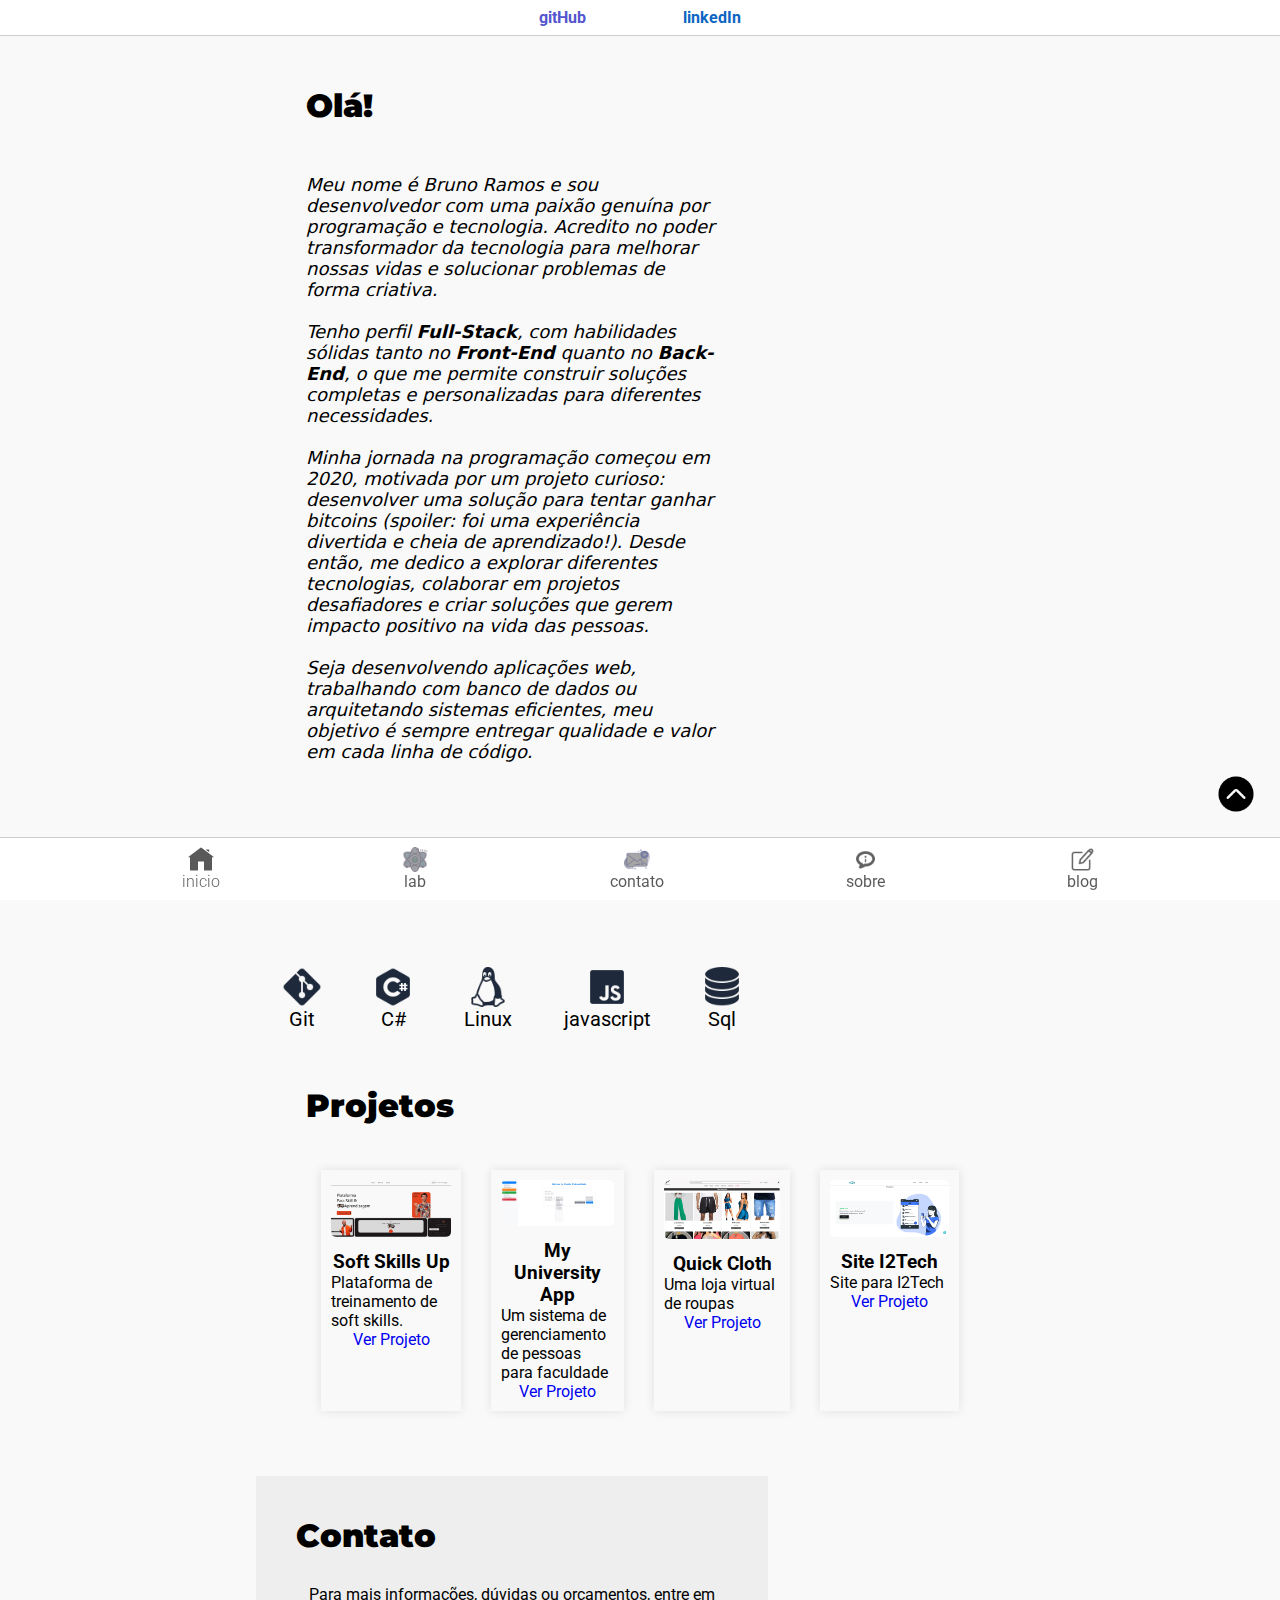
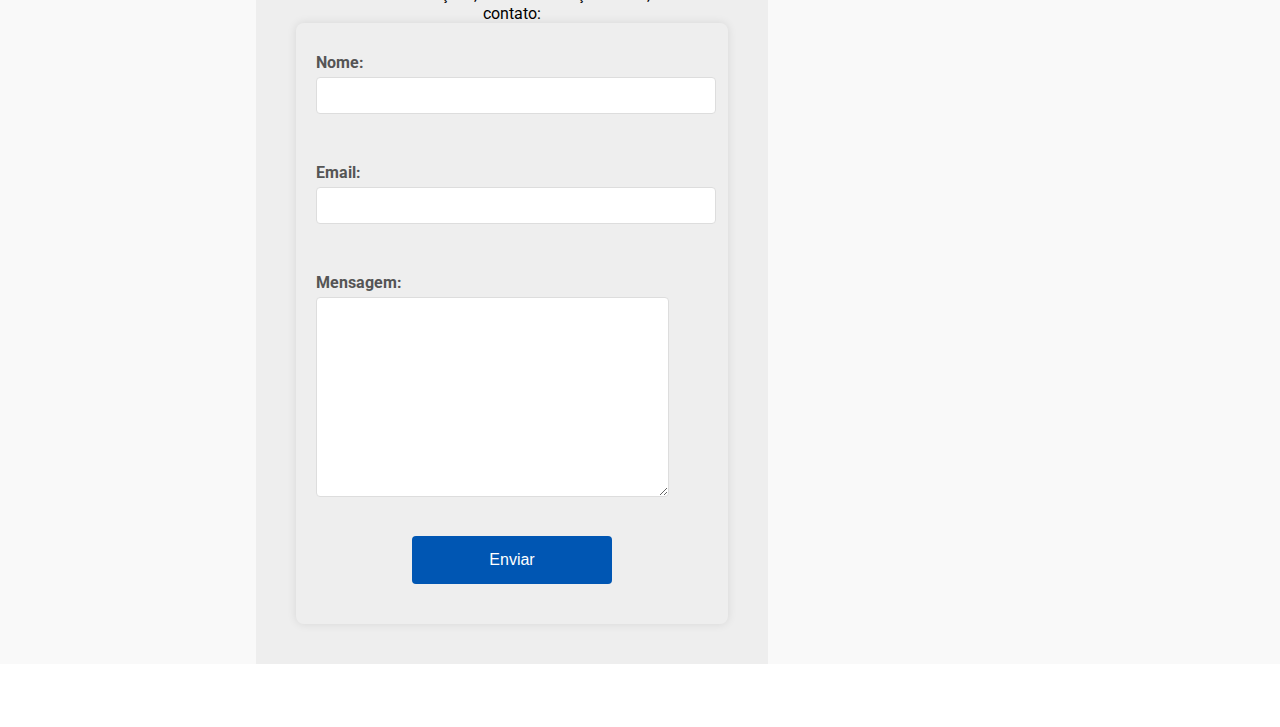
<file: index.html>
<!DOCTYPE html>
<html lang="pt-br" data-theme="light">

<head>
    <meta charset="UTF-8">
    <meta name="viewport" content="width=device-width, initial-scale=1.0">
    <title>Ramos Dev</title>

    <link rel="stylesheet" href="./css/style.css">
    <link rel="stylesheet" href="./css/index.css">
    <link rel="icon" href="./assets/favicon_io/favicon.ico">

    <!-- FONTS -->
    <link rel="preconnect" href="https://fonts.googleapis.com">
    <link rel="preconnect" href="https://fonts.gstatic.com" crossorigin>
    <link href="https://fonts.googleapis.com/css2?family=IBM+Plex+Sans&family=Montserrat&family=Roboto&display=swap"
        rel="stylesheet">

    <!-- Meta Tags Básicas -->
    <meta name="keywords"
        content="ramos-dev, bruno ramos, bruno ramos dev, bruno site, bruno ramos site, bruno ramos website, pagina de bruno ramos, pagina de bruno ramos, bruno portfolio, bruno ramos portfolio" />
    <meta property="og:title" content="Ramos Dev" />
    <meta property="og:type" content="website" />
    <meta property="og:url" content="https://www.ramos-dev.com" />
    <meta property="og:image" content="https://ramos-dev.com/images/logo.png" />
    <meta property="og:description" content="Procurando" />
</head>
<!-- Google tag (gtag.js) -->
<script async src="https://www.googletagmanager.com/gtag/js?id=G-M2GLH47DT1"></script>
<script>
    window.dataLayer = window.dataLayer || [];
    function gtag() { dataLayer.push(arguments); }
    gtag('js', new Date());

    gtag('config', 'G-M2GLH47DT1');
</script>

<body>
    <script src="./js/script.js"></script>
    <script src="../js/contato.js" defer></script>
    
    <header id="header">
        <div id="container-profile">


            <div class="header-container-list">
                <a href="https://github.com/ramosbrp" tagert="blank">
                    <!-- <img src="./images/icons8-github-logo-24.png" alt="gitHub"> -->
                    <span id="github-link">gitHub</span>

                </a>
            </div>
            <div class="header-container-list">
                <a href="https://www.linkedin.com/in/ramos-bruno/">
                    <!-- <img src="./images/icons8-linkedin-30.png" alt="linkedIn"> -->
                    <span id="linkedin-link">linkedIn</span>
                </a>
            </div>
        </div>


    </header>
    <div id="voltar-ao-topo">
        <a href="#">
            <img src="./images/voltar-ao-topo.png" alt="">
        </a>
    </div>
    <main>
        <div id="app">
        </div>
    </main>

    <footer id="footer">
        <div class="footer-container-list">
            <a href="#" class="link" id data-link="/">
                <img src="./images/icons8-casa-50-black.png" alt="início">
                <span>inicio</span>
            </a>
        </div>
        <div class="footer-container-list">
            <a href="#" class="link" data-link='/projetos' >
                <img src="./images/icons8-física-64.png" alt="lab">
                <span>lab</span>
            </a>
        </div>
        <div class="footer-container-list">
            <a href="#" class="link" data-link="/contato">
                <img src="./images/email-2.png" alt="lab">
                <span>contato</span>
            </a>
        </div>
        <div class="footer-container-list">
            <a href="#" class="link" data-link="/sobre" >
                <img src="./images/icons8-sobre-64-black.png" alt="">
                <span>sobre</span>
            </a>
        </div>
        <div class="footer-container-list">
            <a href="#" class="link" data-link="/blog" >
                <img src="./images/icons8-blog-64-black.png" alt="">
                <span>blog</span>
            </a>
        </div>

    </footer>

    <div id="notificacao">E-mail enviado com sucesso!</div>
    
</body>

</html>
</file>
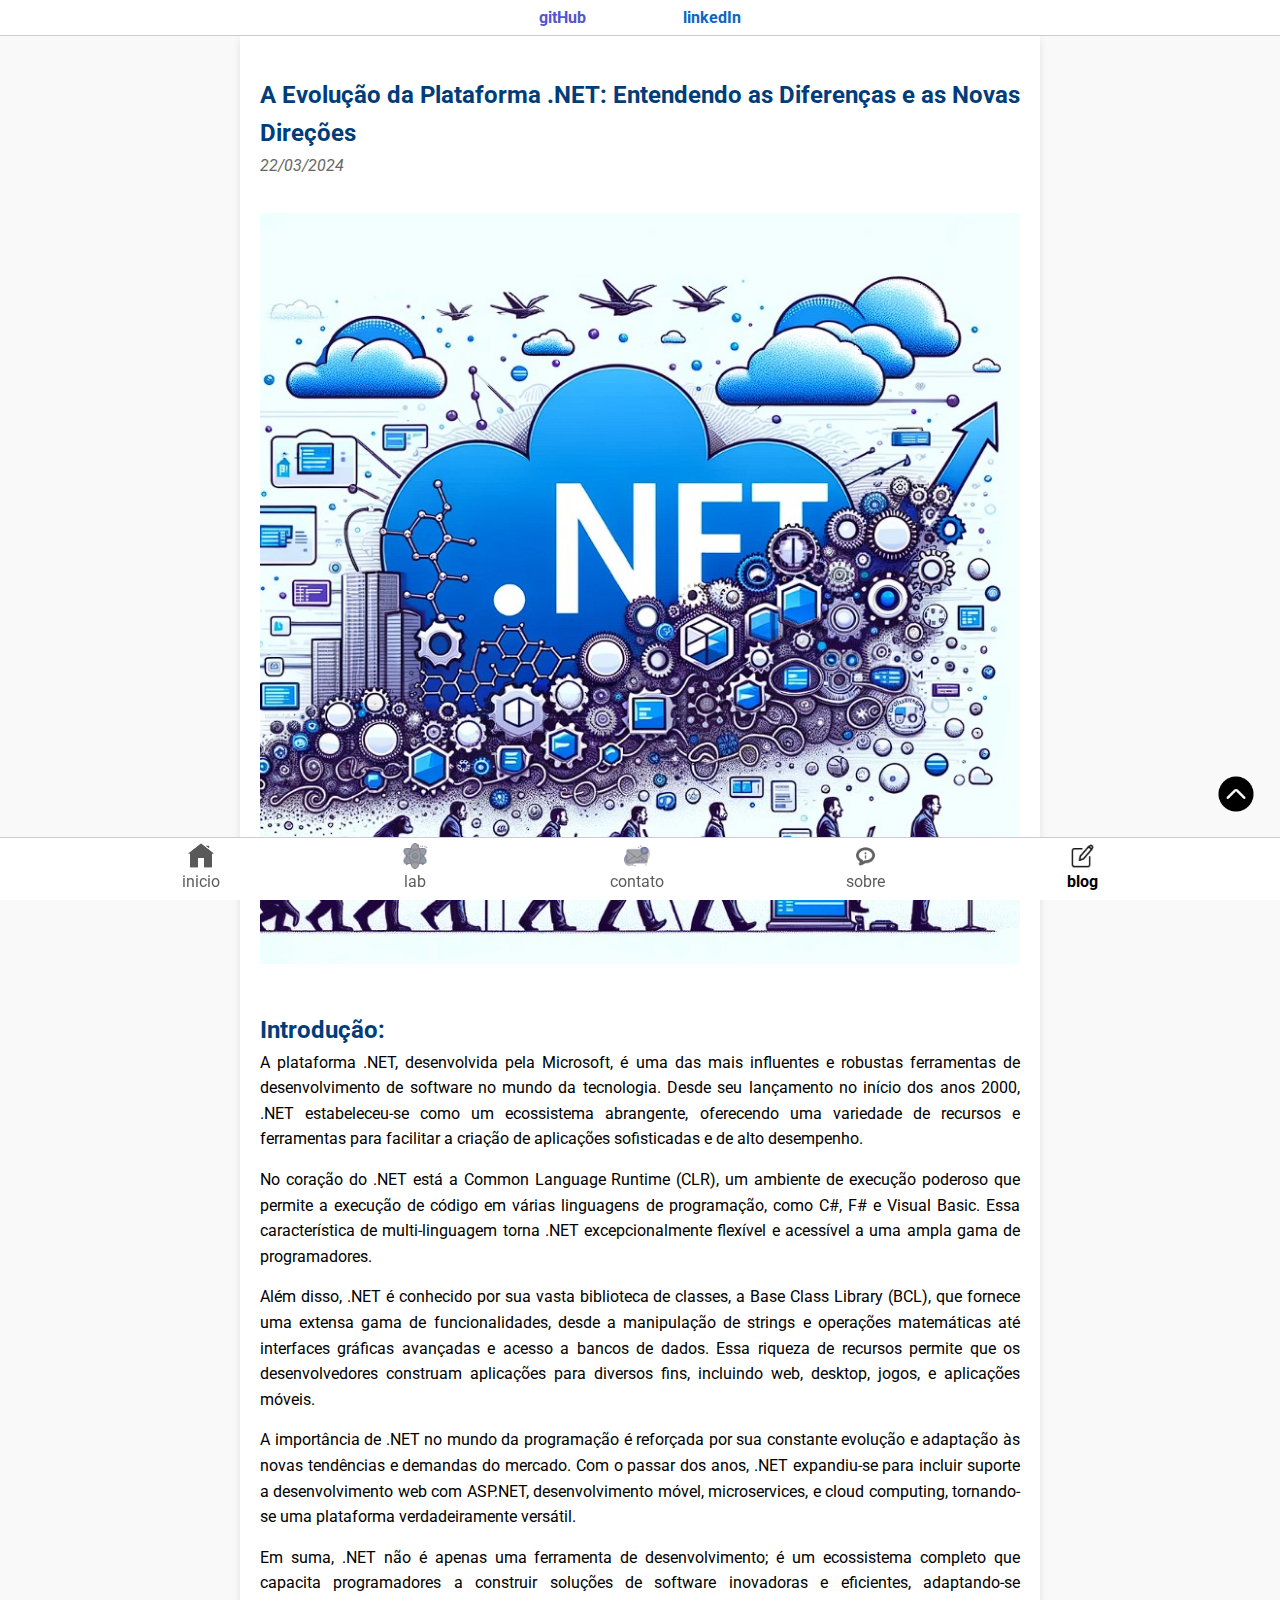
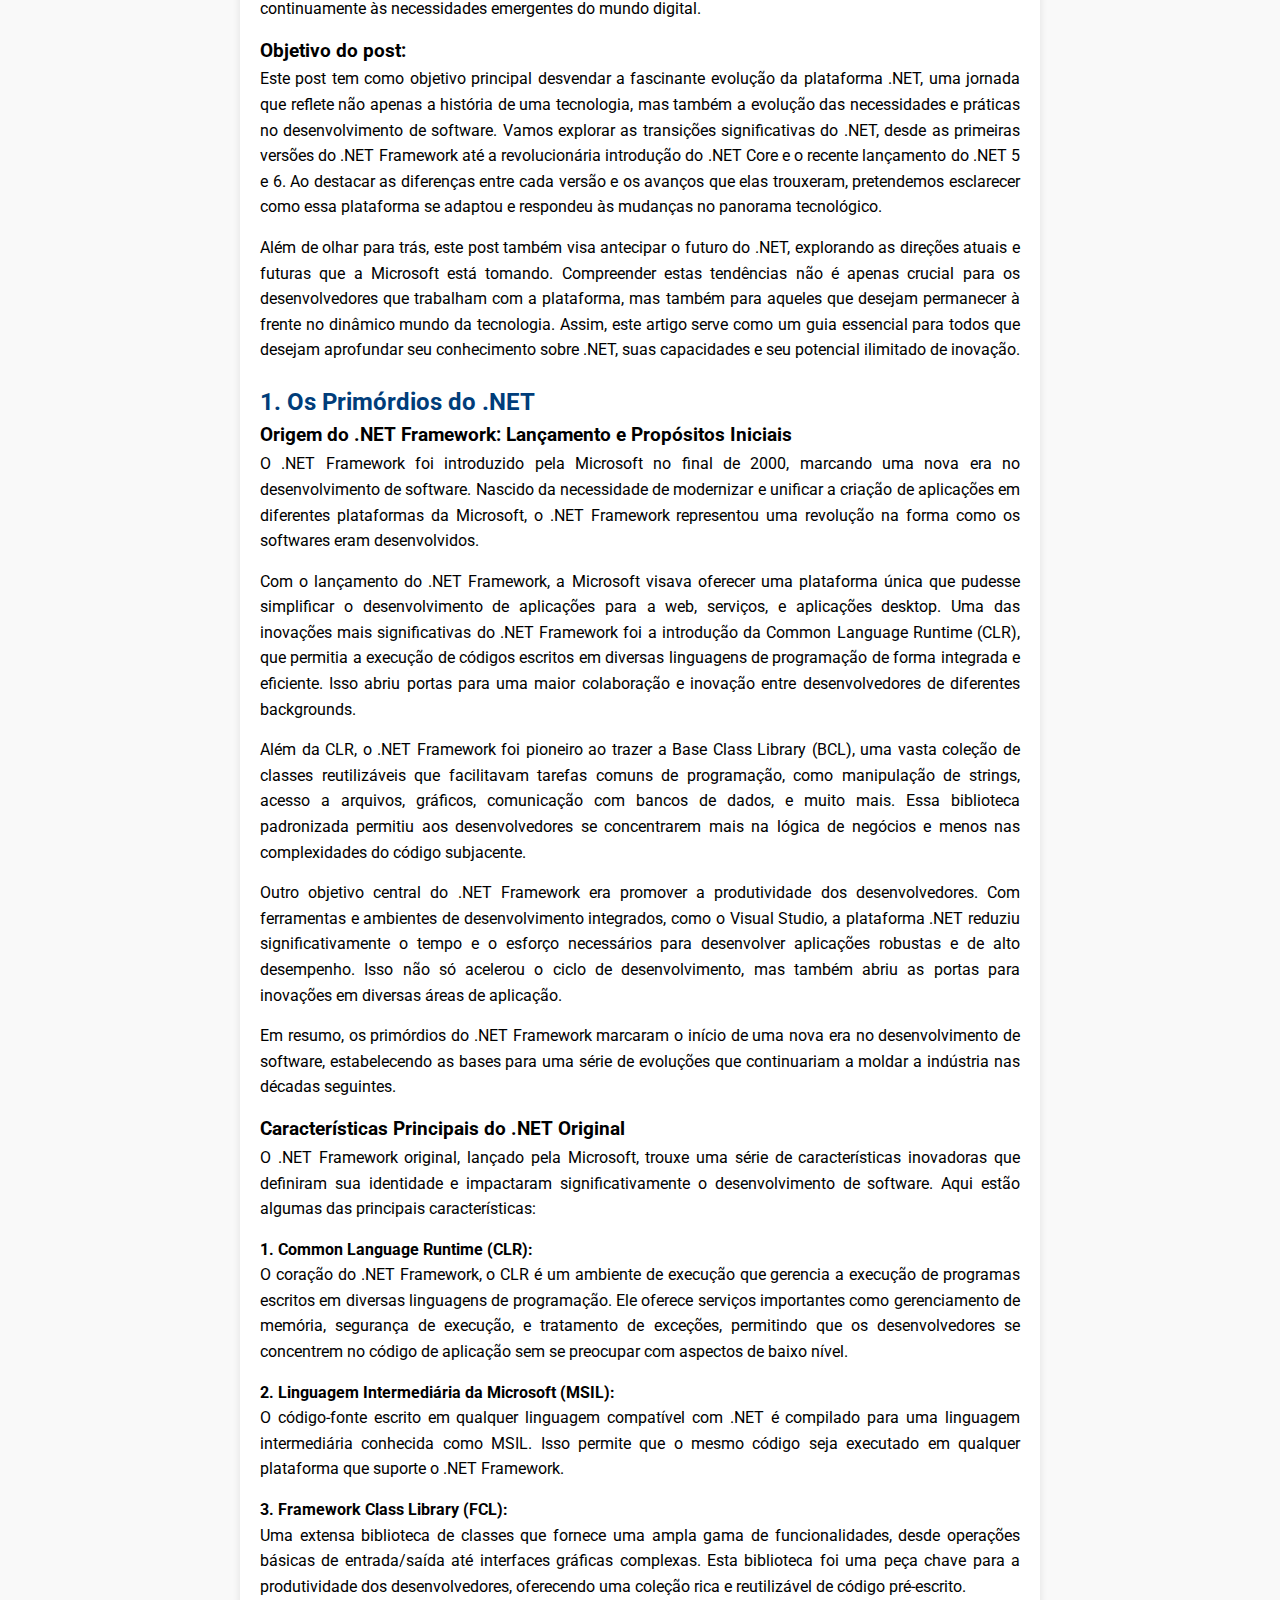
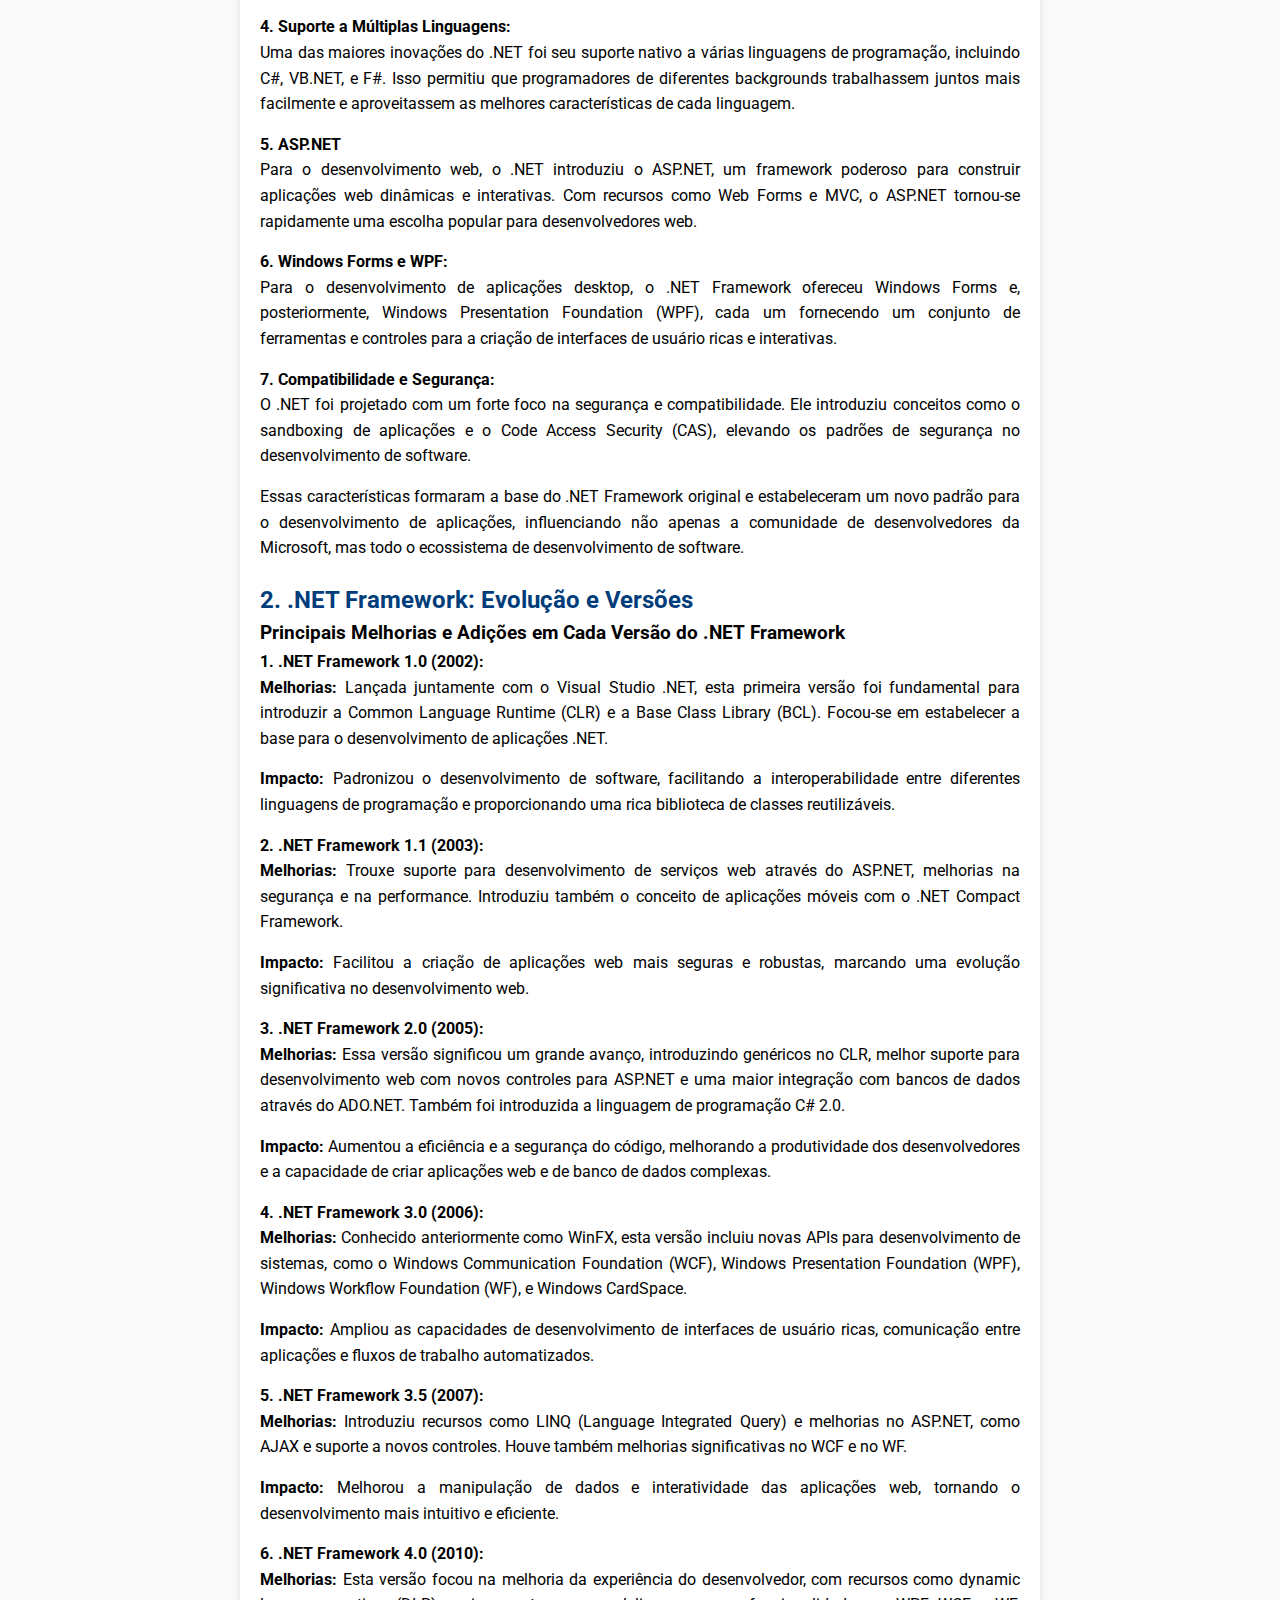
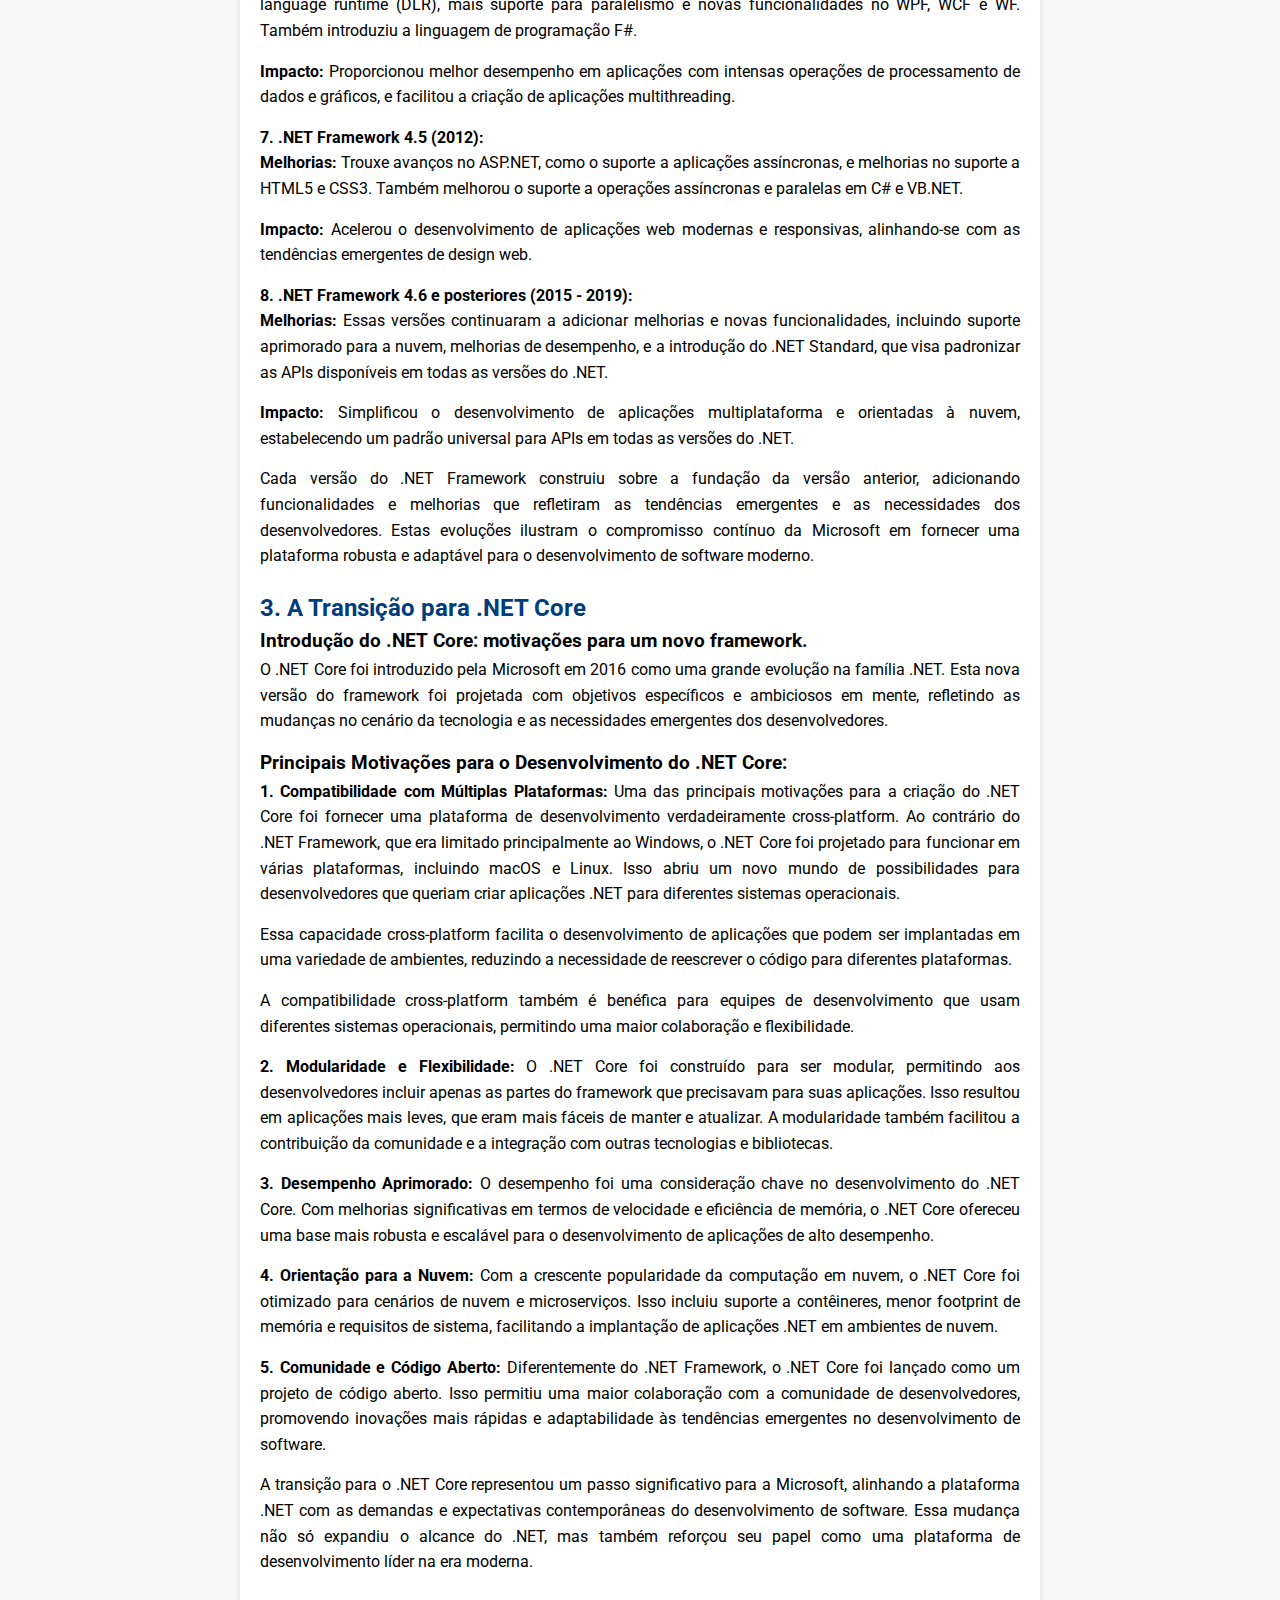
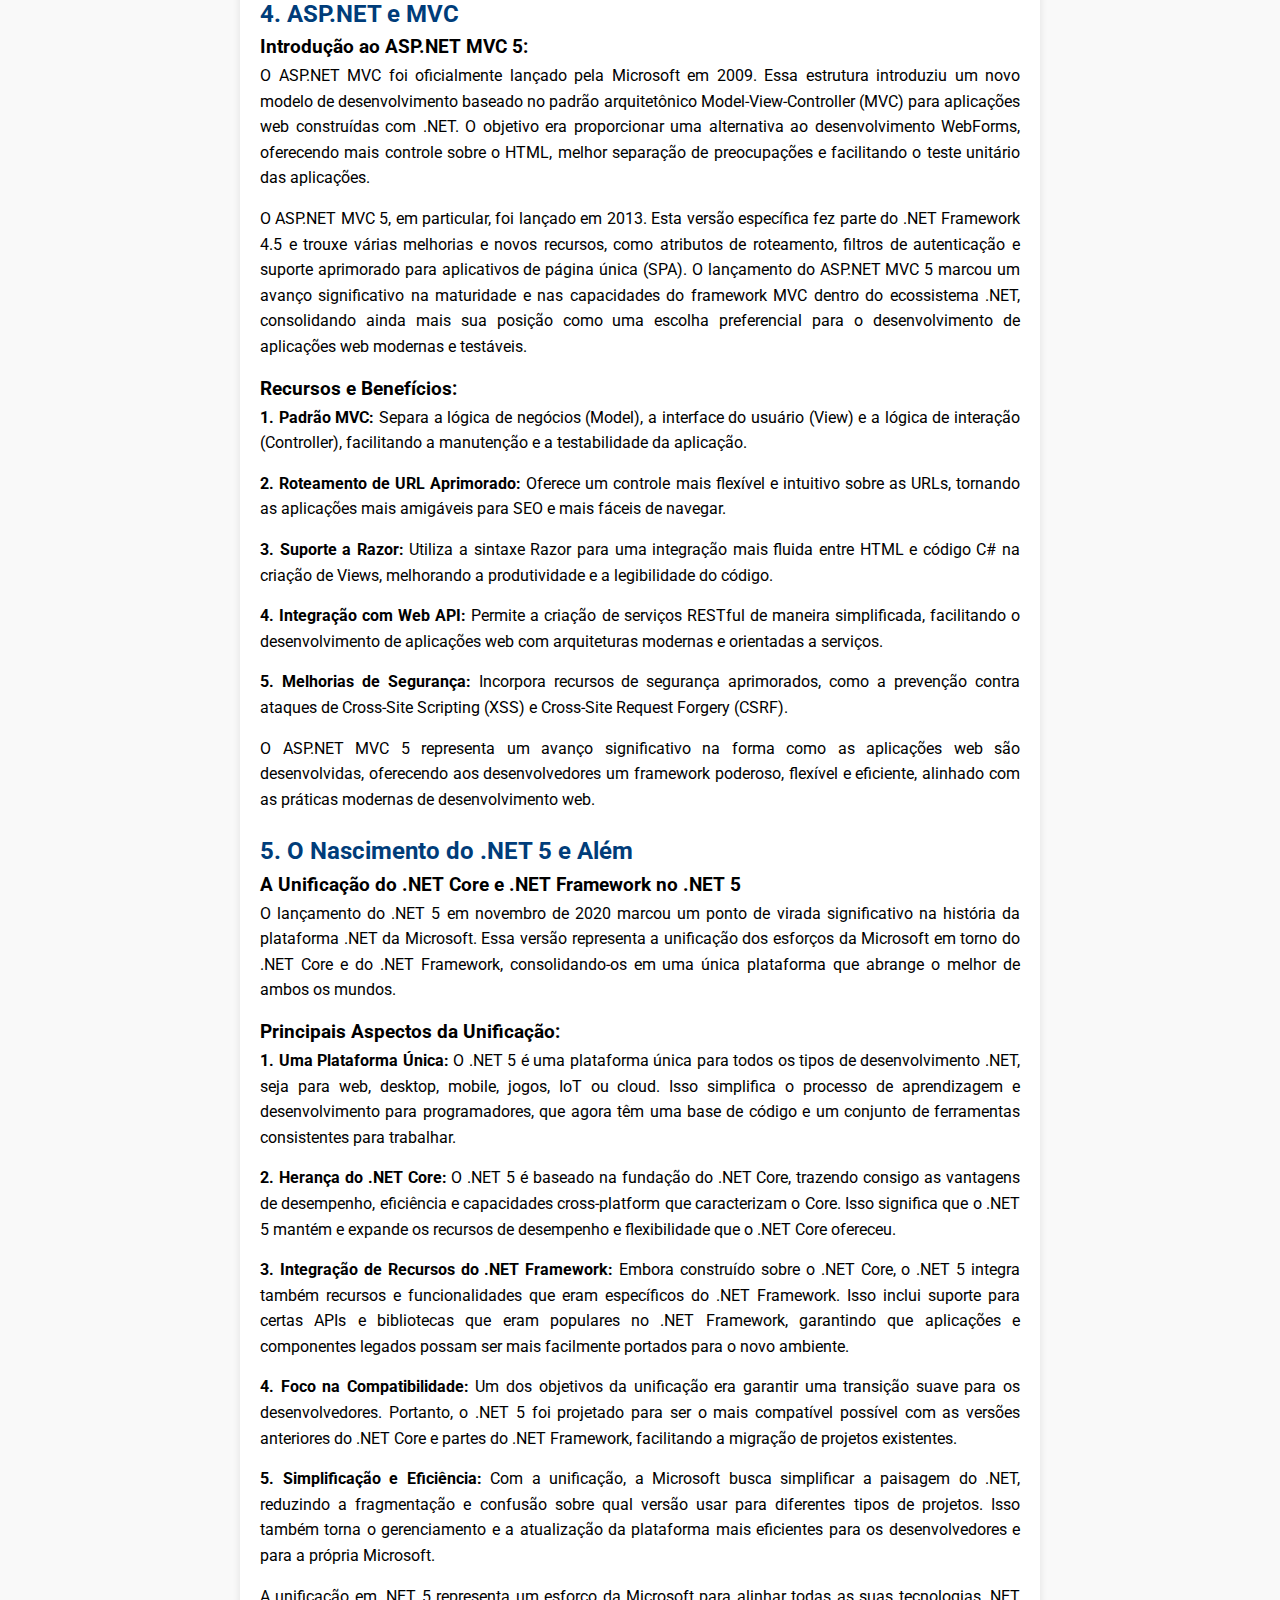
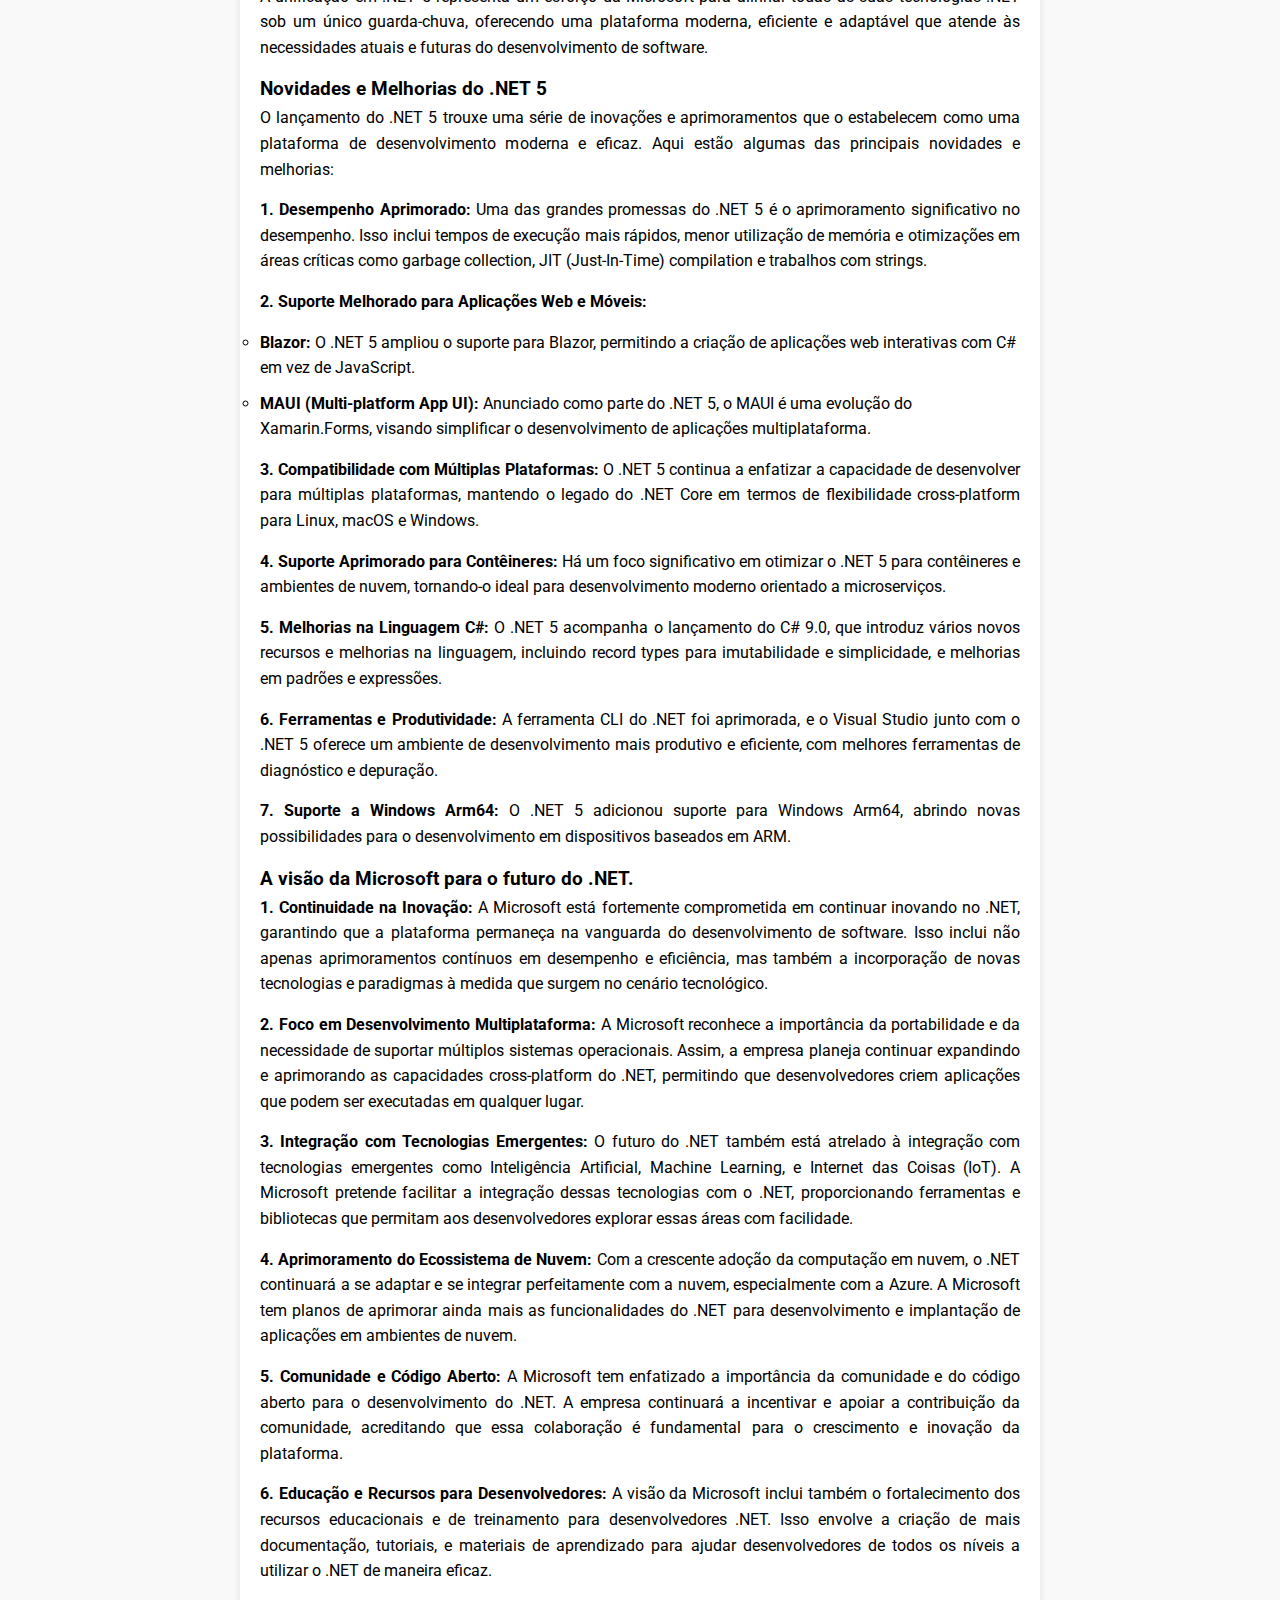
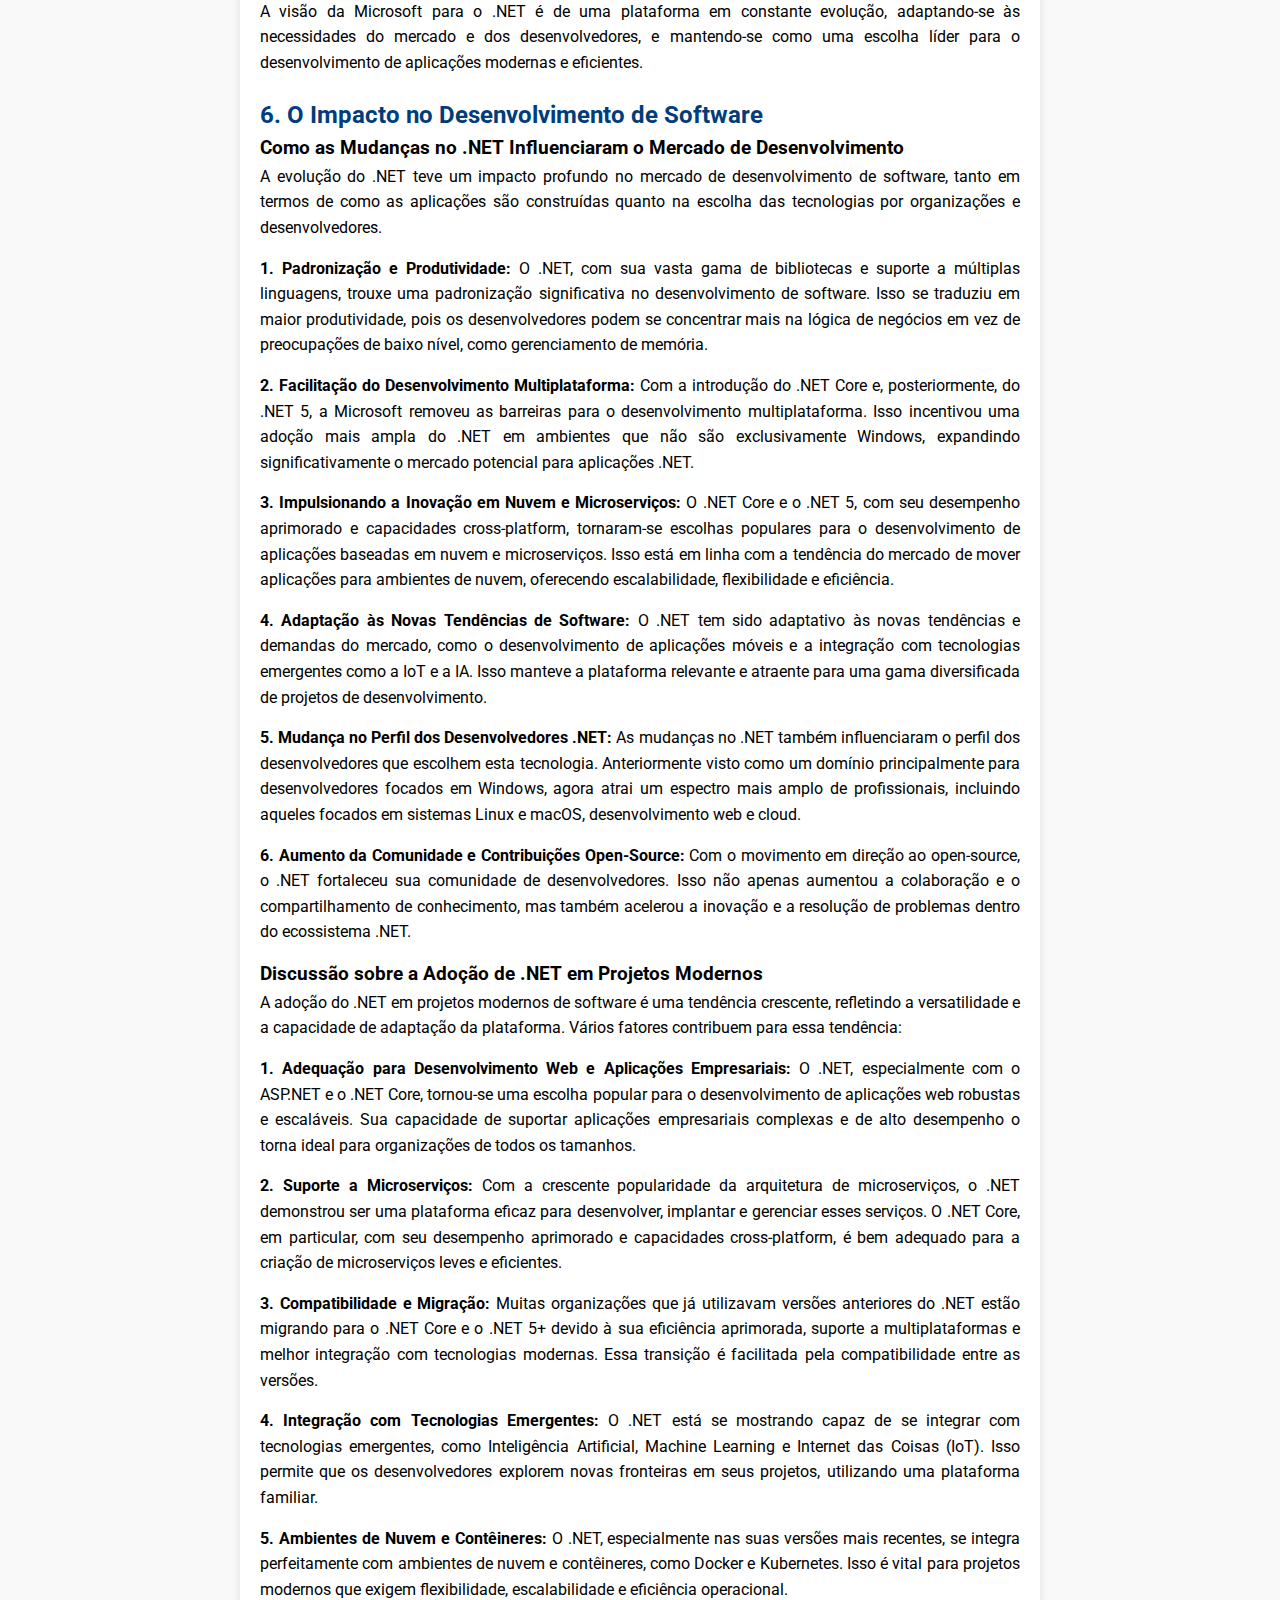
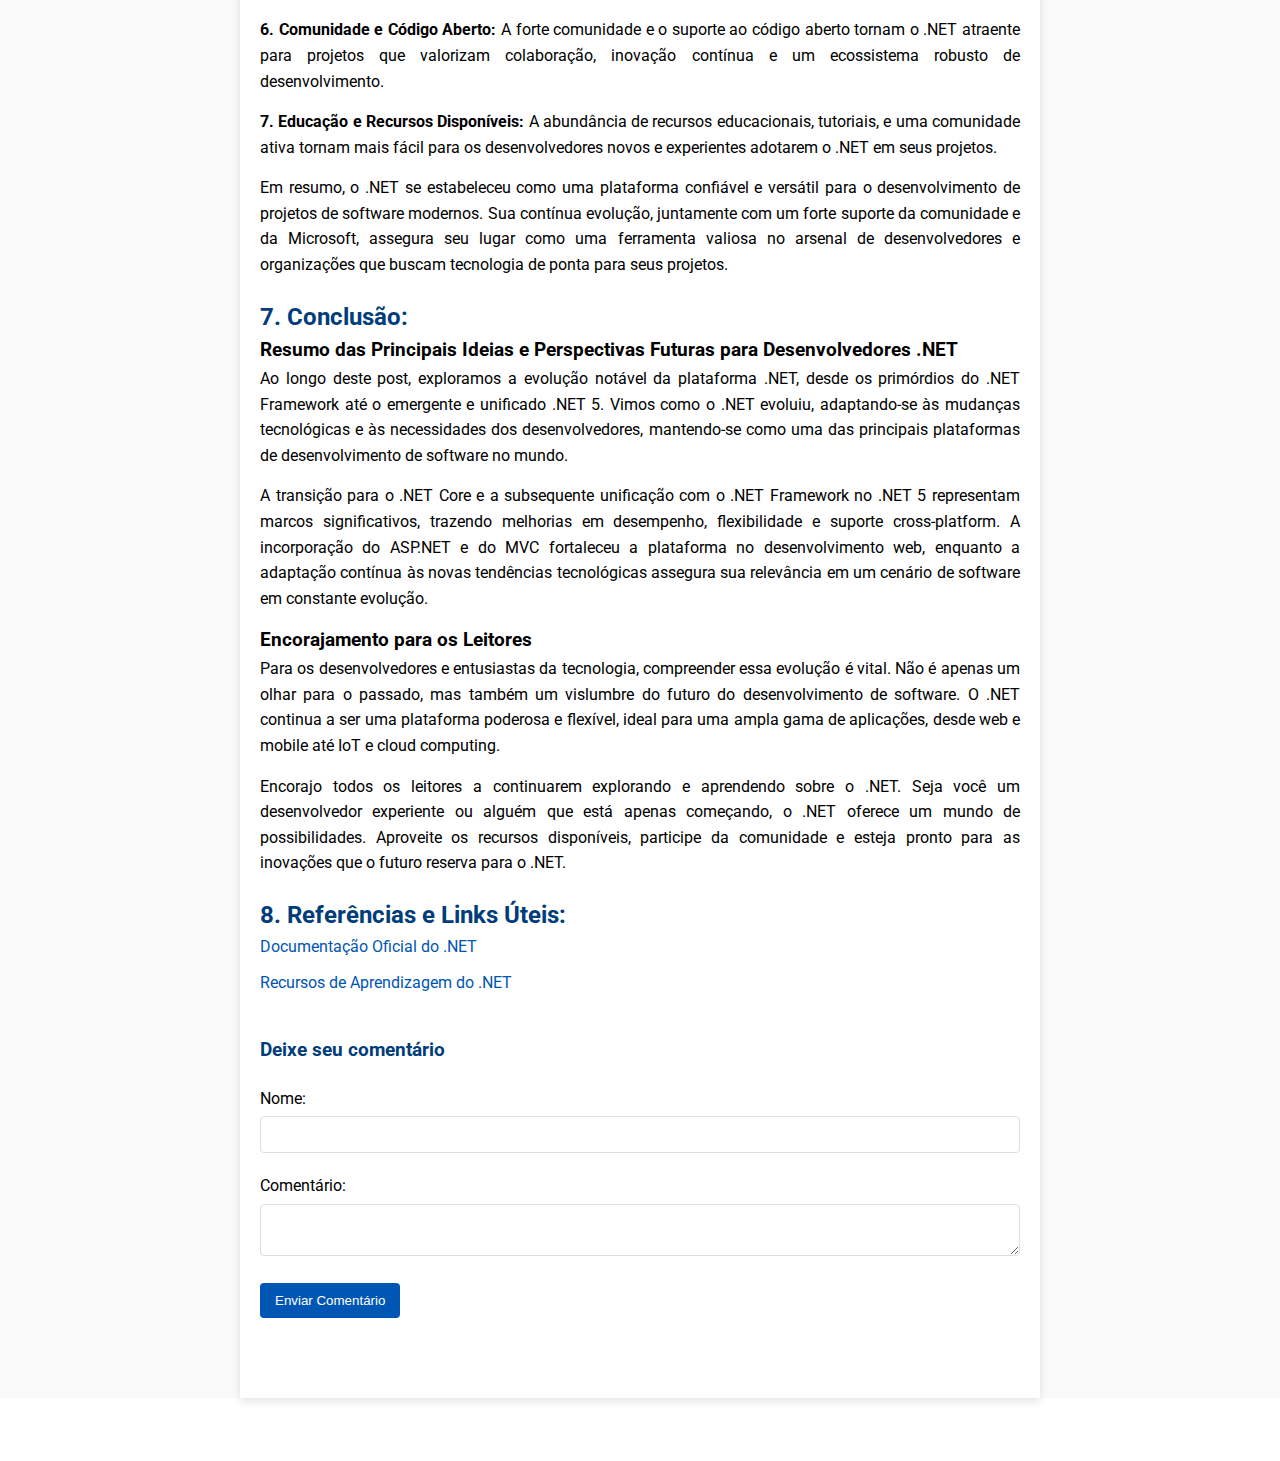
<file: blog/posts/A Evolucao da Plataforma .NET.html>
<!DOCTYPE html>
<html lang="pt-br" data-theme="light"    >

<head>
    <meta charset="UTF-8">
    <meta name="viewport" content="width=device-width, initial-scale=1.0">
    <title>Título do Post | Blog Ramos Dev</title>


    <link rel="stylesheet" href="../../css/style.css">
    <link rel="stylesheet" href="../../css/blog.css">
    <link rel="stylesheet" href="../../css/blog-post.css">
    <link rel="icon" href="../../assets/favicon_io/favicon.ico">

    <!-- FONTS -->
    <link rel="preconnect" href="https://fonts.googleapis.com">
    <link rel="preconnect" href="https://fonts.gstatic.com" crossorigin>
    <link href="https://fonts.googleapis.com/css2?family=IBM+Plex+Sans&family=Montserrat&family=Roboto&display=swap"
        rel="stylesheet">

    <!-- Meta Tags Básicas -->
    <meta name="keywords"
        content="ramos-dev, bruno ramos, bruno ramos dev, bruno site, bruno ramos site, bruno ramos website, pagina de bruno ramos, pagina de bruno ramos, bruno portfolio, bruno ramos portfolio" />
    <meta property="og:title" content="Ramos Dev" />
    <meta property="og:type" content="website" />
    <meta property="og:url" content="https://www.ramos-dev.com" />
    <meta property="og:image" content="https://ramos-dev.com/blog/images/A%20Evolucao%20da%20Plataforma%20.NET.jpg" />
    <meta property="og:description" content="Procurando" />

</head>
<!-- Google tag (gtag.js) -->
<script async src="https://www.googletagmanager.com/gtag/js?id=G-M2GLH47DT1"></script>
<script>
  window.dataLayer = window.dataLayer || [];
  function gtag(){dataLayer.push(arguments);}
  gtag('js', new Date());

  gtag('config', 'G-M2GLH47DT1');
</script>

<body>
    
    <header id="header">
        <div id="container-profile">

            <div class="header-container-list">
                <a href="https://github.com/ramosbrp" tagert="_blank">
                    <!-- <img src="../images/icons8-github-logo-24.png" alt="gitHub"> -->
                    <span id="github-link">gitHub</span>

                </a>
            </div>
            <div class="header-container-list">
                <a href="https://www.linkedin.com/in/ramos-bruno/" target="_blank" >
                    <!-- <img src="../images/icons8-linkedin-30.png" alt="linkedIn"> -->
                    <span id="linkedin-link">linkedIn</span>
                </a>
            </div>
        </div>

        
    </header>

    <div id="voltar-ao-topo">
        <a href="#header">
            <img src="../../images/voltar-ao-topo.png" alt="">
        </a>
    </div>

    <main>
        <article class="blog-post">
            <h2>A Evolução da Plataforma .NET: Entendendo as Diferenças e as Novas Direções</h1>
                <p class="post-date">22/03/2024</p>
                <img src="../images/A Evolucao da Plataforma .NET.jpg" alt="Descrição da Imagem" class="post-image">
                <div class="post-content">


                    <h2>Introdução:</h2>


                    <p>
                        A plataforma .NET, desenvolvida pela Microsoft, é uma das mais influentes e robustas ferramentas
                        de desenvolvimento de software no mundo da tecnologia. Desde seu lançamento no início dos anos
                        2000, .NET estabeleceu-se como um ecossistema abrangente, oferecendo uma variedade de recursos e
                        ferramentas para facilitar a criação de aplicações sofisticadas e de alto desempenho.
                    </p>
                    <p>
                        No coração do .NET está a Common Language Runtime (CLR), um ambiente de execução poderoso que
                        permite a execução de código em várias linguagens de programação, como C#, F# e Visual Basic.
                        Essa característica de multi-linguagem torna .NET excepcionalmente flexível e acessível a uma
                        ampla gama de programadores.
                    </p>
                    <p>
                        Além disso, .NET é conhecido por sua vasta biblioteca de classes, a Base Class Library (BCL),
                        que fornece uma extensa gama de funcionalidades, desde a manipulação de strings e operações
                        matemáticas até interfaces gráficas avançadas e acesso a bancos de dados. Essa riqueza de
                        recursos permite que os desenvolvedores construam aplicações para diversos fins, incluindo web,
                        desktop, jogos, e aplicações móveis.
                    </p>
                    <p>
                        A importância de .NET no mundo da programação é reforçada por sua constante evolução e adaptação
                        às novas tendências e demandas do mercado. Com o passar dos anos, .NET expandiu-se para incluir
                        suporte a desenvolvimento web com ASP.NET, desenvolvimento móvel, microservices, e cloud
                        computing, tornando-se uma plataforma verdadeiramente versátil.
                    </p>
                    <p>
                        Em suma, .NET não é apenas uma ferramenta de desenvolvimento; é um ecossistema completo que
                        capacita programadores a construir soluções de software inovadoras e eficientes, adaptando-se
                        continuamente às necessidades emergentes do mundo digital.
                    </p>

                    <h3>Objetivo do post:</h3>
                    <p>
                        Este post tem como objetivo principal desvendar a fascinante evolução da plataforma .NET, uma
                        jornada que reflete não apenas a história de uma tecnologia, mas também a evolução das
                        necessidades e práticas no desenvolvimento de software. Vamos explorar as transições
                        significativas do .NET, desde as primeiras versões do .NET Framework até a revolucionária
                        introdução do .NET Core e o recente lançamento do .NET 5 e 6. Ao destacar as diferenças entre
                        cada versão e os avanços que elas trouxeram, pretendemos esclarecer como essa plataforma se
                        adaptou e respondeu às mudanças no panorama tecnológico.
                    </p>
                    <p>
                        Além de olhar para trás, este post também visa antecipar o futuro do .NET, explorando as
                        direções atuais e futuras que a Microsoft está tomando. Compreender estas tendências não é
                        apenas crucial para os desenvolvedores que trabalham com a plataforma, mas também para aqueles
                        que desejam permanecer à frente no dinâmico mundo da tecnologia. Assim, este artigo serve como
                        um guia essencial para todos que desejam aprofundar seu conhecimento sobre .NET, suas
                        capacidades e seu potencial ilimitado de inovação.
                    </p>

                    <h2>1. Os Primórdios do .NET</h2>
                    <h3>Origem do .NET Framework: Lançamento e Propósitos Iniciais</h3>
                    <p>
                        O .NET Framework foi introduzido pela Microsoft no final de 2000, marcando uma nova era no
                        desenvolvimento de software. Nascido da necessidade de modernizar e unificar a criação de
                        aplicações em diferentes plataformas da Microsoft, o .NET Framework representou uma revolução na
                        forma como os softwares eram desenvolvidos.
                    </p>
                    <p>
                        Com o lançamento do .NET Framework, a Microsoft visava oferecer uma plataforma única que pudesse
                        simplificar o desenvolvimento de aplicações para a web, serviços, e aplicações desktop. Uma das
                        inovações mais significativas do .NET Framework foi a introdução da Common Language Runtime
                        (CLR), que permitia a execução de códigos escritos em diversas linguagens de programação de
                        forma integrada e eficiente. Isso abriu portas para uma maior colaboração e inovação entre
                        desenvolvedores de diferentes backgrounds.
                    </p>
                    <p>
                        Além da CLR, o .NET Framework foi pioneiro ao trazer a Base Class Library (BCL), uma vasta
                        coleção de classes reutilizáveis que facilitavam tarefas comuns de programação, como manipulação
                        de strings, acesso a arquivos, gráficos, comunicação com bancos de dados, e muito mais. Essa
                        biblioteca padronizada permitiu aos desenvolvedores se concentrarem mais na lógica de negócios e
                        menos nas complexidades do código subjacente.
                    </p>
                    <p>
                        Outro objetivo central do .NET Framework era promover a produtividade dos desenvolvedores. Com
                        ferramentas e ambientes de desenvolvimento integrados, como o Visual Studio, a plataforma .NET
                        reduziu significativamente o tempo e o esforço necessários para desenvolver aplicações robustas
                        e de alto desempenho. Isso não só acelerou o ciclo de desenvolvimento, mas também abriu as
                        portas para inovações em diversas áreas de aplicação.
                    </p>
                    <p>
                        Em resumo, os primórdios do .NET Framework marcaram o início de uma nova era no desenvolvimento
                        de software, estabelecendo as bases para uma série de evoluções que continuariam a moldar a
                        indústria nas décadas seguintes.
                    </p>

                    <h3>Características Principais do .NET Original</h4>
                        <p>
                            O .NET Framework original, lançado pela Microsoft, trouxe uma série de características
                            inovadoras que definiram sua identidade e impactaram significativamente o desenvolvimento de
                            software. Aqui estão algumas das principais características:
                        </p>
                        <h4>1. Common Language Runtime (CLR):</h5>
                            <p>
                                O coração do .NET Framework, o CLR é um ambiente de execução que gerencia a execução de
                                programas escritos em diversas linguagens de programação. Ele oferece serviços
                                importantes como gerenciamento de memória, segurança de execução, e tratamento de
                                exceções, permitindo que os desenvolvedores se concentrem no código de aplicação sem se
                                preocupar com aspectos de baixo nível.
                            </p>
                            <h4>2. Linguagem Intermediária da Microsoft (MSIL):</h4>
                            <p>
                                O código-fonte escrito em qualquer linguagem compatível com .NET é compilado para uma
                                linguagem intermediária conhecida como MSIL. Isso permite que o mesmo código seja
                                executado em qualquer plataforma que suporte o .NET Framework.
                            </p>

                            <h4>3. Framework Class Library (FCL):</h4>
                            <p>
                                Uma extensa biblioteca de classes que fornece uma ampla gama de funcionalidades, desde
                                operações básicas de entrada/saída até interfaces gráficas complexas. Esta biblioteca
                                foi uma peça chave para a produtividade dos desenvolvedores, oferecendo uma coleção rica
                                e reutilizável de código pré-escrito.
                            </p>
                            <h4>4. Suporte a Múltiplas Linguagens:</h4>
                            <p>
                                Uma das maiores inovações do .NET foi seu suporte nativo a várias linguagens de
                                programação, incluindo C#, VB.NET, e F#. Isso permitiu que programadores de diferentes
                                backgrounds trabalhassem juntos mais facilmente e aproveitassem as melhores
                                características de cada linguagem.
                            </p>
                            <h4>5. ASP.NET</h4>
                            <p>
                                Para o desenvolvimento web, o .NET introduziu o ASP.NET, um framework poderoso para
                                construir aplicações web dinâmicas e interativas. Com recursos como Web Forms e MVC, o
                                ASP.NET tornou-se rapidamente uma escolha popular para desenvolvedores web.
                            </p>
                            <h4>6. Windows Forms e WPF:</h4>
                            <p>
                                Para o desenvolvimento de aplicações desktop, o .NET Framework ofereceu Windows Forms e,
                                posteriormente, Windows Presentation Foundation (WPF), cada um fornecendo um conjunto de
                                ferramentas e controles para a criação de interfaces de usuário ricas e interativas.
                            </p>
                            <h4>7. Compatibilidade e Segurança:</h4>
                            <p>
                                O .NET foi projetado com um forte foco na segurança e compatibilidade. Ele introduziu
                                conceitos como o sandboxing de aplicações e o Code Access Security (CAS), elevando os
                                padrões de segurança no desenvolvimento de software.
                            </p>

                            <p>
                                Essas características formaram a base do .NET Framework original e estabeleceram um novo
                                padrão para o desenvolvimento de aplicações, influenciando não apenas a comunidade de
                                desenvolvedores da Microsoft, mas todo o ecossistema de desenvolvimento de software.
                            </p>


                            <h2>2. .NET Framework: Evolução e Versões</h2>
                            <h3>Principais Melhorias e Adições em Cada Versão do .NET Framework</h3>
                            <h4>1. .NET Framework 1.0 (2002):</h4>

                            <ul>
                                <li>
                                    <p><b>Melhorias:</b>
                                        Lançada juntamente com o Visual Studio .NET, esta primeira versão foi
                                        fundamental para introduzir a Common Language Runtime (CLR) e a Base Class
                                        Library (BCL). Focou-se em estabelecer a base para o desenvolvimento de
                                        aplicações .NET.

                                    </p>

                                    <p><b>Impacto:</b>
                                        Padronizou o desenvolvimento de software, facilitando a interoperabilidade entre
                                        diferentes linguagens de programação e proporcionando uma rica biblioteca de
                                        classes reutilizáveis.
                                    </p>
                                </li>

                            </ul>

                            <h4>2. .NET Framework 1.1 (2003):</h4>
                            <ul>
                                <li>
                                    <p><b>Melhorias:</b>
                                        Trouxe suporte para desenvolvimento de serviços web através do ASP.NET,
                                        melhorias na
                                        segurança e na performance. Introduziu também o conceito de aplicações móveis
                                        com o .NET
                                        Compact Framework.
                                    </p>

                                    <p><b>Impacto:</b>
                                        Facilitou a criação de aplicações web mais seguras e robustas, marcando uma
                                        evolução significativa no desenvolvimento web.
                                    </p>
                                </li>

                            </ul>
                            <h4>3. .NET Framework 2.0 (2005):</h4>

                            <ul>
                                <li>
                                    <p><b>Melhorias:</b>
                                        Essa versão significou um grande avanço, introduzindo genéricos no CLR, melhor
                                        suporte
                                        para desenvolvimento web com novos controles para ASP.NET e uma maior integração
                                        com
                                        bancos de dados através do ADO.NET. Também foi introduzida a linguagem de
                                        programação C#
                                        2.0.
                                    </p>

                                    <p><b>Impacto:</b>
                                        Aumentou a eficiência e a segurança do código, melhorando a produtividade dos
                                        desenvolvedores e a capacidade de criar aplicações web e de banco de dados
                                        complexas.
                                    </p>
                                </li>

                            </ul>
                            <h4>4. .NET Framework 3.0 (2006):</h4>
                            <ul>
                                <li>
                                    <p><b>Melhorias:</b>
                                        Conhecido anteriormente como WinFX, esta versão incluiu novas APIs para
                                        desenvolvimento
                                        de sistemas, como o Windows Communication Foundation (WCF), Windows Presentation
                                        Foundation (WPF), Windows Workflow Foundation (WF), e Windows CardSpace.
                                    </p>

                                    <p><b>Impacto:</b>
                                        Ampliou as capacidades de desenvolvimento de interfaces de usuário ricas,
                                        comunicação entre aplicações e fluxos de trabalho automatizados.
                                    </p>
                                </li>

                            </ul>
                            <h4>5. .NET Framework 3.5 (2007):</h4>
                            <ul>
                                <li>
                                    <p><b>Melhorias:</b>
                                        Introduziu recursos como LINQ (Language Integrated Query) e melhorias no
                                        ASP.NET, como
                                        AJAX e suporte a novos controles. Houve também melhorias significativas no WCF e
                                        no WF.
                                    </p>

                                    <p><b>Impacto:</b>
                                        Melhorou a manipulação de dados e interatividade das aplicações web, tornando o
                                        desenvolvimento mais intuitivo e eficiente.
                                    </p>
                                </li>

                            </ul>
                            <h4>6. .NET Framework 4.0 (2010): </h4>
                            <ul>
                                <li>
                                    <p><b>Melhorias:</b>
                                        Esta versão focou na melhoria da experiência do desenvolvedor, com recursos como
                                        dynamic
                                        language runtime (DLR), mais suporte para paralelismo e novas funcionalidades no
                                        WPF,
                                        WCF e WF. Também introduziu a linguagem de programação F#.
                                    </p>

                                    <p><b>Impacto:</b>
                                        Proporcionou melhor desempenho em aplicações com intensas operações de
                                        processamento de dados e gráficos, e facilitou a criação de aplicações
                                        multithreading.
                                    </p>
                                </li>

                            </ul>
                            <h4>7. .NET Framework 4.5 (2012):</h4>
                            <ul>
                                <li>
                                    <p><b>Melhorias:</b>
                                        Trouxe avanços no ASP.NET, como o suporte a aplicações assíncronas, e melhorias
                                        no
                                        suporte a HTML5 e CSS3. Também melhorou o suporte a operações assíncronas e
                                        paralelas em
                                        C# e VB.NET.
                                    </p>

                                    <p><b>Impacto:</b>
                                        Acelerou o desenvolvimento de aplicações web modernas e responsivas,
                                        alinhando-se com as tendências emergentes de design web.
                                    </p>
                                </li>
                            </ul>
                            <h4>8. .NET Framework 4.6 e posteriores (2015 - 2019):</h4>
                            <ul>
                                <li>
                                    <p><b>Melhorias:</b>
                                        Essas versões continuaram a adicionar melhorias e novas funcionalidades,
                                        incluindo
                                        suporte aprimorado para a nuvem, melhorias de desempenho, e a introdução do .NET
                                        Standard, que visa padronizar as APIs disponíveis em todas as versões do .NET.
                                    </p>

                                    <p><b>Impacto:</b>
                                        Simplificou o desenvolvimento de aplicações multiplataforma e orientadas à
                                        nuvem, estabelecendo um padrão universal para APIs em todas as versões do .NET.
                                    </p>
                                </li>
                            </ul>
                            <p>
                                Cada versão do .NET Framework construiu sobre a fundação da versão anterior, adicionando
                                funcionalidades e melhorias que refletiram as tendências emergentes e as necessidades
                                dos desenvolvedores. Estas evoluções ilustram o compromisso contínuo da Microsoft em
                                fornecer uma plataforma robusta e adaptável para o desenvolvimento de software moderno.
                            </p>


                            <h2>3. A Transição para .NET Core</h2>
                            <h3>Introdução do .NET Core: motivações para um novo framework.</h3>
                            <p>
                                O .NET Core foi introduzido pela Microsoft em 2016 como uma grande evolução na família
                                .NET. Esta nova versão do framework foi projetada com objetivos específicos e ambiciosos
                                em mente, refletindo as mudanças no cenário da tecnologia e as necessidades emergentes
                                dos desenvolvedores.
                            </p>
                            <h3>Principais Motivações para o Desenvolvimento do .NET Core:</h3>
                            <p><b>1. Compatibilidade com Múltiplas Plataformas: </b>
                                Uma das principais motivações para a criação do .NET Core foi fornecer uma plataforma de
                                desenvolvimento verdadeiramente cross-platform. Ao contrário do .NET Framework, que era
                                limitado principalmente ao Windows, o .NET Core foi projetado para funcionar em várias
                                plataformas, incluindo macOS e Linux. Isso abriu um novo mundo de possibilidades para
                                desenvolvedores que queriam criar aplicações .NET para diferentes sistemas operacionais.
                            <p>
                                Essa capacidade cross-platform facilita o desenvolvimento de aplicações que podem ser
                                implantadas em uma variedade de ambientes, reduzindo a necessidade de reescrever o
                                código para diferentes plataformas.
                            </p>
                            <p>
                                A compatibilidade cross-platform também é benéfica para equipes de desenvolvimento que
                                usam diferentes sistemas operacionais, permitindo uma maior colaboração e flexibilidade.
                            </p>
                            </p>
                            <p><b>2. Modularidade e Flexibilidade:</b>
                                O .NET Core foi construído para ser modular, permitindo aos desenvolvedores incluir
                                apenas as partes do framework que precisavam para suas aplicações. Isso resultou em
                                aplicações mais leves, que eram mais fáceis de manter e atualizar. A modularidade também
                                facilitou a contribuição da comunidade e a integração com outras tecnologias e
                                bibliotecas.
                            </p>
                            <p><b>3. Desempenho Aprimorado: </b>
                                O desempenho foi uma consideração chave no desenvolvimento do .NET Core. Com melhorias
                                significativas em termos de velocidade e eficiência de memória, o .NET Core ofereceu uma
                                base mais robusta e escalável para o desenvolvimento de aplicações de alto desempenho.
                            </p>
                            <p><b>4. Orientação para a Nuvem:</b>
                                Com a crescente popularidade da computação em nuvem, o .NET Core foi otimizado para
                                cenários de nuvem e microserviços. Isso incluiu suporte a contêineres, menor footprint
                                de memória e requisitos de sistema, facilitando a implantação de aplicações .NET em
                                ambientes de nuvem.
                            </p>
                            <p><b>5. Comunidade e Código Aberto:</b>
                                Diferentemente do .NET Framework, o .NET Core foi lançado como um projeto de código
                                aberto. Isso permitiu uma maior colaboração com a comunidade de desenvolvedores,
                                promovendo inovações mais rápidas e adaptabilidade às tendências emergentes no
                                desenvolvimento de software.
                            </p>

                            <p>
                                A transição para o .NET Core representou um passo significativo para a Microsoft,
                                alinhando a plataforma .NET com as demandas e expectativas contemporâneas do
                                desenvolvimento de software. Essa mudança não só expandiu o alcance do .NET, mas também
                                reforçou seu papel como uma plataforma de desenvolvimento líder na era moderna.
                            </p>


                            <h2>4. ASP.NET e MVC</h2>
                            <h3>Introdução ao ASP.NET MVC 5:</h3>
                            <p>
                                O ASP.NET MVC foi oficialmente lançado pela Microsoft em 2009. Essa estrutura introduziu
                                um novo modelo de desenvolvimento baseado no padrão arquitetônico Model-View-Controller
                                (MVC) para aplicações web construídas com .NET. O objetivo era proporcionar uma
                                alternativa ao desenvolvimento WebForms, oferecendo mais controle sobre o HTML, melhor
                                separação de preocupações e facilitando o teste unitário das aplicações.
                            </p>
                            <p>
                                O ASP.NET MVC 5, em particular, foi lançado em 2013. Esta versão específica fez parte do
                                .NET Framework 4.5 e trouxe várias melhorias e novos recursos, como atributos de
                                roteamento, filtros de autenticação e suporte aprimorado para aplicativos de página
                                única (SPA). O lançamento do ASP.NET MVC 5 marcou um avanço significativo na maturidade
                                e nas capacidades do framework MVC dentro do ecossistema .NET, consolidando ainda mais
                                sua posição como uma escolha preferencial para o desenvolvimento de aplicações web
                                modernas e testáveis.
                            </p>
                            <h3>Recursos e Benefícios:</h3>
                            <p><b>1. Padrão MVC:</b>
                                Separa a lógica de negócios (Model), a interface do usuário (View) e a lógica de
                                interação (Controller), facilitando a manutenção e a testabilidade da aplicação.
                            </p>
                            <p><b>2. Roteamento de URL Aprimorado:</b>
                                Oferece um controle mais flexível e intuitivo sobre as URLs, tornando as aplicações mais
                                amigáveis para SEO e mais fáceis de navegar.
                            </p>
                            <p><b>3. Suporte a Razor:</b>
                                Utiliza a sintaxe Razor para uma integração mais fluida entre HTML e código C# na
                                criação de Views, melhorando a produtividade e a legibilidade do código.
                            </p>
                            <p><b>4. Integração com Web API:</b>
                                Permite a criação de serviços RESTful de maneira simplificada, facilitando o
                                desenvolvimento de aplicações web com arquiteturas modernas e orientadas a serviços.
                            </p>
                            <p><b>5. Melhorias de Segurança:</b>
                                Incorpora recursos de segurança aprimorados, como a prevenção contra ataques de
                                Cross-Site Scripting (XSS) e Cross-Site Request Forgery (CSRF).
                            </p>
                            <p>
                                O ASP.NET MVC 5 representa um avanço significativo na forma como as aplicações web são
                                desenvolvidas, oferecendo aos desenvolvedores um framework poderoso, flexível e
                                eficiente, alinhado com as práticas modernas de desenvolvimento web.
                            </p>



                            <h2>5. O Nascimento do .NET 5 e Além</h2>
                            <h3>A Unificação do .NET Core e .NET Framework no .NET 5</h3>

                            <p>
                                O lançamento do .NET 5 em novembro de 2020 marcou um ponto de virada significativo na
                                história da plataforma .NET da Microsoft. Essa versão representa a unificação dos
                                esforços da Microsoft em torno do .NET Core e do .NET Framework, consolidando-os em uma
                                única plataforma que abrange o melhor de ambos os mundos.
                            </p>

                            <h3>Principais Aspectos da Unificação:</h3>
                            <p><b>1. Uma Plataforma Única: </b>
                                O .NET 5 é uma plataforma única para todos os tipos de desenvolvimento .NET, seja para
                                web, desktop, mobile, jogos, IoT ou cloud. Isso simplifica o processo de aprendizagem e
                                desenvolvimento para programadores, que agora têm uma base de código e um conjunto de
                                ferramentas consistentes para trabalhar.
                            </p>
                            <p><b>2. Herança do .NET Core: </b>
                                O .NET 5 é baseado na fundação do .NET Core, trazendo consigo as vantagens de
                                desempenho, eficiência e capacidades cross-platform que caracterizam o Core. Isso
                                significa que o .NET 5 mantém e expande os recursos de desempenho e flexibilidade que o
                                .NET Core ofereceu.
                            </p>
                            <p><b>3. Integração de Recursos do .NET Framework: </b>
                                Embora construído sobre o .NET Core, o .NET 5 integra também recursos e funcionalidades
                                que eram específicos do .NET Framework. Isso inclui suporte para certas APIs e
                                bibliotecas que eram populares no .NET Framework, garantindo que aplicações e
                                componentes legados possam ser mais facilmente portados para o novo ambiente.
                            </p>
                            <p><b>4. Foco na Compatibilidade: </b>
                                Um dos objetivos da unificação era garantir uma transição suave para os desenvolvedores.
                                Portanto, o .NET 5 foi projetado para ser o mais compatível possível com as versões
                                anteriores do .NET Core e partes do .NET Framework, facilitando a migração de projetos
                                existentes.
                            </p>
                            <p><b>5. Simplificação e Eficiência:</b>
                                Com a unificação, a Microsoft busca simplificar a paisagem do .NET, reduzindo a
                                fragmentação e confusão sobre qual versão usar para diferentes tipos de projetos. Isso
                                também torna o gerenciamento e a atualização da plataforma mais eficientes para os
                                desenvolvedores e para a própria Microsoft.
                            </p>
                            <p>
                                A unificação em .NET 5 representa um esforço da Microsoft para alinhar todas as suas
                                tecnologias .NET sob um único guarda-chuva, oferecendo uma plataforma moderna, eficiente
                                e adaptável que atende às necessidades atuais e futuras do desenvolvimento de software.
                            </p>

                            <h3>Novidades e Melhorias do .NET 5</h3>
                            <p>
                                O lançamento do .NET 5 trouxe uma série de inovações e aprimoramentos que o estabelecem
                                como uma plataforma de desenvolvimento moderna e eficaz. Aqui estão algumas das
                                principais novidades e melhorias:
                            </p>
                            <p><b>1. Desempenho Aprimorado: </b>
                                Uma das grandes promessas do .NET 5 é o aprimoramento significativo no desempenho. Isso
                                inclui tempos de execução mais rápidos, menor utilização de memória e otimizações em
                                áreas críticas como garbage collection, JIT (Just-In-Time) compilation e trabalhos com
                                strings.
                            </p>
                            <p><b>2. Suporte Melhorado para Aplicações Web e Móveis:</b>
                            <ul style="list-style-type: circle;">
                                <li><b>Blazor: </b>
                                    O .NET 5 ampliou o suporte para Blazor, permitindo a criação de aplicações web
                                    interativas com C# em vez de JavaScript.
                                </li>
                                <li><b>MAUI (Multi-platform App UI): </b>
                                    Anunciado como parte do .NET 5, o MAUI é uma evolução do Xamarin.Forms, visando
                                    simplificar o desenvolvimento de aplicações multiplataforma.
                                </li>
                            </ul>
                            </p>
                            <p><b>3. Compatibilidade com Múltiplas Plataformas:</b>
                                O .NET 5 continua a enfatizar a capacidade de desenvolver para múltiplas plataformas,
                                mantendo o legado do .NET Core em termos de flexibilidade cross-platform para Linux,
                                macOS e Windows.
                            </p>

                            <p><b>4. Suporte Aprimorado para Contêineres:</b>
                                Há um foco significativo em otimizar o .NET 5 para contêineres e ambientes de nuvem,
                                tornando-o ideal para desenvolvimento moderno orientado a microserviços.
                            </p>

                            <p><b>5. Melhorias na Linguagem C#:</b>
                                O .NET 5 acompanha o lançamento do C# 9.0, que introduz vários novos recursos e
                                melhorias na linguagem, incluindo record types para imutabilidade e simplicidade, e
                                melhorias em padrões e expressões.
                            </p>

                            <p><b>6. Ferramentas e Produtividade: </b>
                                A ferramenta CLI do .NET foi aprimorada, e o Visual Studio junto com o .NET 5 oferece um
                                ambiente de desenvolvimento mais produtivo e eficiente, com melhores ferramentas de
                                diagnóstico e depuração.
                            </p>

                            <p><b>7. Suporte a Windows Arm64:</b>
                                O .NET 5 adicionou suporte para Windows Arm64, abrindo novas possibilidades para o
                                desenvolvimento em dispositivos baseados em ARM.
                            </p>

                            <h3>A visão da Microsoft para o futuro do .NET.</h3>
                            <p><b>1. Continuidade na Inovação: </b>
                                A Microsoft está fortemente comprometida em continuar inovando no .NET, garantindo que a
                                plataforma permaneça na vanguarda do desenvolvimento de software. Isso inclui não apenas
                                aprimoramentos contínuos em desempenho e eficiência, mas também a incorporação de novas
                                tecnologias e paradigmas à medida que surgem no cenário tecnológico.
                            </p>

                            <p><b>2. Foco em Desenvolvimento Multiplataforma: </b>
                                A Microsoft reconhece a importância da portabilidade e da necessidade de suportar
                                múltiplos sistemas operacionais. Assim, a empresa planeja continuar expandindo e
                                aprimorando as capacidades cross-platform do .NET, permitindo que desenvolvedores criem
                                aplicações que podem ser executadas em qualquer lugar.
                            </p>

                            <p><b>3. Integração com Tecnologias Emergentes:</b>
                                O futuro do .NET também está atrelado à integração com tecnologias emergentes como
                                Inteligência Artificial, Machine Learning, e Internet das Coisas (IoT). A Microsoft
                                pretende facilitar a integração dessas tecnologias com o .NET, proporcionando
                                ferramentas e bibliotecas que permitam aos desenvolvedores explorar essas áreas com
                                facilidade.
                            </p>

                            <p><b>4. Aprimoramento do Ecossistema de Nuvem: </b>
                                Com a crescente adoção da computação em nuvem, o .NET continuará a se adaptar e se
                                integrar perfeitamente com a nuvem, especialmente com a Azure. A Microsoft tem planos de
                                aprimorar ainda mais as funcionalidades do .NET para desenvolvimento e implantação de
                                aplicações em ambientes de nuvem.
                            </p>

                            <p><b>5. Comunidade e Código Aberto:</b>
                                A Microsoft tem enfatizado a importância da comunidade e do código aberto para o
                                desenvolvimento do .NET. A empresa continuará a incentivar e apoiar a contribuição da
                                comunidade, acreditando que essa colaboração é fundamental para o crescimento e inovação
                                da plataforma.
                            </p>

                            <p><b>6. Educação e Recursos para Desenvolvedores: </b>
                                A visão da Microsoft inclui também o fortalecimento dos recursos educacionais e de
                                treinamento para desenvolvedores .NET. Isso envolve a criação de mais documentação,
                                tutoriais, e materiais de aprendizado para ajudar desenvolvedores de todos os níveis a
                                utilizar o .NET de maneira eficaz.
                            </p>

                            <p>
                                A visão da Microsoft para o .NET é de uma plataforma em constante evolução, adaptando-se
                                às necessidades do mercado e dos desenvolvedores, e mantendo-se como uma escolha líder
                                para o desenvolvimento de aplicações modernas e eficientes.
                            </p>



                            <h2>6. O Impacto no Desenvolvimento de Software</h2>

                            <h3>Como as Mudanças no .NET Influenciaram o Mercado de Desenvolvimento</h3>
                            <p>
                                A evolução do .NET teve um impacto profundo no mercado de desenvolvimento de software,
                                tanto em termos de como as aplicações são construídas quanto na escolha das tecnologias
                                por organizações e desenvolvedores.
                            </p>

                            <p><b>1. Padronização e Produtividade: </b>
                                O .NET, com sua vasta gama de bibliotecas e suporte a múltiplas linguagens, trouxe uma
                                padronização significativa no desenvolvimento de software. Isso se traduziu em maior
                                produtividade, pois os desenvolvedores podem se concentrar mais na lógica de negócios em
                                vez de preocupações de baixo nível, como gerenciamento de memória.
                            </p>

                            <p><b>2. Facilitação do Desenvolvimento Multiplataforma: </b>
                                Com a introdução do .NET Core e, posteriormente, do .NET 5, a Microsoft removeu as
                                barreiras para o desenvolvimento multiplataforma. Isso incentivou uma adoção mais ampla
                                do .NET em ambientes que não são exclusivamente Windows, expandindo significativamente o
                                mercado potencial para aplicações .NET.
                            </p>

                            <p><b>3. Impulsionando a Inovação em Nuvem e Microserviços: </b>
                                O .NET Core e o .NET 5, com seu desempenho aprimorado e capacidades cross-platform,
                                tornaram-se escolhas populares para o desenvolvimento de aplicações baseadas em nuvem e
                                microserviços. Isso está em linha com a tendência do mercado de mover aplicações para
                                ambientes de nuvem, oferecendo escalabilidade, flexibilidade e eficiência.
                            </p>

                            <p><b>4. Adaptação às Novas Tendências de Software: </b>
                                O .NET tem sido adaptativo às novas tendências e demandas do mercado, como o
                                desenvolvimento de aplicações móveis e a integração com tecnologias emergentes como a
                                IoT e a IA. Isso manteve a plataforma relevante e atraente para uma gama diversificada
                                de projetos de desenvolvimento.
                            </p>

                            <p><b>5. Mudança no Perfil dos Desenvolvedores .NET: </b>
                                As mudanças no .NET também influenciaram o perfil dos desenvolvedores que escolhem esta
                                tecnologia. Anteriormente visto como um domínio principalmente para desenvolvedores
                                focados em Windows, agora atrai um espectro mais amplo de profissionais, incluindo
                                aqueles focados em sistemas Linux e macOS, desenvolvimento web e cloud.
                            </p>

                            <p><b>6. Aumento da Comunidade e Contribuições Open-Source: </b>
                                Com o movimento em direção ao open-source, o .NET fortaleceu sua comunidade de
                                desenvolvedores. Isso não apenas aumentou a colaboração e o compartilhamento de
                                conhecimento, mas também acelerou a inovação e a resolução de problemas dentro do
                                ecossistema .NET.
                            </p>

                            <h3>Discussão sobre a Adoção de .NET em Projetos Modernos</h3>

                            <p>A adoção do .NET em projetos modernos de software é uma tendência crescente, refletindo a
                                versatilidade e a capacidade de adaptação da plataforma. Vários fatores contribuem para
                                essa tendência: </p>

                            <p><b>1. Adequação para Desenvolvimento Web e Aplicações Empresariais: </b>
                                O .NET, especialmente com o ASP.NET e o .NET Core, tornou-se uma escolha popular para o
                                desenvolvimento de aplicações web robustas e escaláveis. Sua capacidade de suportar
                                aplicações empresariais complexas e de alto desempenho o torna ideal para organizações
                                de todos os tamanhos.
                            </p>
                            <p><b>2. Suporte a Microserviços: </b>
                                Com a crescente popularidade da arquitetura de microserviços, o .NET demonstrou ser uma
                                plataforma eficaz para desenvolver, implantar e gerenciar esses serviços. O .NET Core,
                                em particular, com seu desempenho aprimorado e capacidades cross-platform, é bem
                                adequado para a criação de microserviços leves e eficientes.
                            </p>
                            <p><b>3. Compatibilidade e Migração: </b>
                                Muitas organizações que já utilizavam versões anteriores do .NET estão migrando para o
                                .NET Core e o .NET 5+ devido à sua eficiência aprimorada, suporte a multiplataformas e
                                melhor integração com tecnologias modernas. Essa transição é facilitada pela
                                compatibilidade entre as versões.
                            </p>
                            <p><b>4. Integração com Tecnologias Emergentes: </b>
                                O .NET está se mostrando capaz de se integrar com tecnologias emergentes, como
                                Inteligência Artificial, Machine Learning e Internet das Coisas (IoT). Isso permite que
                                os desenvolvedores explorem novas fronteiras em seus projetos, utilizando uma plataforma
                                familiar.
                            </p>
                            <p><b>5. Ambientes de Nuvem e Contêineres: </b>
                                O .NET, especialmente nas suas versões mais recentes, se integra perfeitamente com
                                ambientes de nuvem e contêineres, como Docker e Kubernetes. Isso é vital para projetos
                                modernos que exigem flexibilidade, escalabilidade e eficiência operacional.
                            </p>
                            <p><b>6. Comunidade e Código Aberto:</b>
                                A forte comunidade e o suporte ao código aberto tornam o .NET atraente para projetos que
                                valorizam colaboração, inovação contínua e um ecossistema robusto de desenvolvimento.
                            </p>
                            <p><b>7. Educação e Recursos Disponíveis: </b>
                                A abundância de recursos educacionais, tutoriais, e uma comunidade ativa tornam mais
                                fácil para os desenvolvedores novos e experientes adotarem o .NET em seus projetos.
                            </p>

                            <p>
                                Em resumo, o .NET se estabeleceu como uma plataforma confiável e versátil para o
                                desenvolvimento de projetos de software modernos. Sua contínua evolução, juntamente com
                                um forte suporte da comunidade e da Microsoft, assegura seu lugar como uma ferramenta
                                valiosa no arsenal de desenvolvedores e organizações que buscam tecnologia de ponta para
                                seus projetos.
                            </p>

                            <h2>7. Conclusão:</h2>
                            <h3>Resumo das Principais Ideias e Perspectivas Futuras para Desenvolvedores .NET</h3>
                            <p>
                                Ao longo deste post, exploramos a evolução notável da plataforma .NET, desde os
                                primórdios do .NET Framework até o emergente e unificado .NET 5. Vimos como o .NET
                                evoluiu, adaptando-se às mudanças tecnológicas e às necessidades dos desenvolvedores,
                                mantendo-se como uma das principais plataformas de desenvolvimento de software no mundo.
                            </p>
                            <p>
                                A transição para o .NET Core e a subsequente unificação com o .NET Framework no .NET 5
                                representam marcos significativos, trazendo melhorias em desempenho, flexibilidade e
                                suporte cross-platform. A incorporação do ASP.NET e do MVC fortaleceu a plataforma no
                                desenvolvimento web, enquanto a adaptação contínua às novas tendências tecnológicas
                                assegura sua relevância em um cenário de software em constante evolução.
                            </p>
                            <h3>Encorajamento para os Leitores</h3>
                            <p>
                                Para os desenvolvedores e entusiastas da tecnologia, compreender essa evolução é vital.
                                Não é apenas um olhar para o passado, mas também um vislumbre do futuro do
                                desenvolvimento de software. O .NET continua a ser uma plataforma poderosa e flexível,
                                ideal para uma ampla gama de aplicações, desde web e mobile até IoT e cloud computing.
                            </p>
                            <p>
                                Encorajo todos os leitores a continuarem explorando e aprendendo sobre o .NET. Seja você
                                um desenvolvedor experiente ou alguém que está apenas começando, o .NET oferece um mundo
                                de possibilidades. Aproveite os recursos disponíveis, participe da comunidade e esteja
                                pronto para as inovações que o futuro reserva para o .NET.
                            </p>


                            <h2>8. Referências e Links Úteis:</h2>
                            <ul>
                                <li><a href="https://docs.microsoft.com/pt-br/dotnet/">Documentação Oficial do .NET</a>
                                </li>
                                <li><a href="https://dotnet.microsoft.com/learn">Recursos de Aprendizagem do .NET</a>
                                </li>
                            </ul>

                </div>

                <section id="comments-section">
                    <h3>Deixe seu comentário</h3>
                    <form id="comment-form">
                        <label for="name">Nome:</label>
                        <input type="text" id="name" name="name" required>

                        <label for="comment">Comentário:</label>
                        <textarea id="comment" name="comment" required></textarea>

                        <button type="submit">Enviar Comentário</button>
                    </form>

                    <div id="container-comentarios"></div>
                </section>

        </article>
    </main>

    <footer id="footer">

        <div class="footer-container-list">
            <a href="../index.html">
                <img src="../../images/icons8-casa-50-black.png" alt="início">
                <span>inicio</span>
            </a>
        </div>
        <div class="footer-container-list">
            <a href="../../pages/projetos.html">
                <img src="../../images/icons8-física-64.png" alt="lab">
                <span>lab</span>
            </a>
        </div>
        <div class="footer-container-list">
            <a href="../../pages/contato.html">
                <img src="../../images/email-2.png" alt="contato">
                <span>contato</span>
            </a>
        </div>
        <div class="footer-container-list">
            <a href="../../pages/sobre.html">
                <img src="../../images/icons8-sobre-64-black.png" alt="">
                <span>sobre</span>
            </a>
        </div>
        <div class="footer-container-list">
            <a href="../">
                <img src="../../images/icons8-blog-64-black.png" alt="">
                <span>blog</span>
            </a>
        </div>




    </footer>

    <!-- Notificação de comentário -->
    <div id="notificacao">Comentário adicionado com sucesso!</div>
    <script src="../../js/post.js"></script>
</body>

</html>
</file>
<file: css/style.css>
* {
  margin: 0;
  padding: 0;
  border: none;
  text-decoration: none;
  box-sizing: border-box;
}

html[data-theme="light"] {
 
  --background-color: #fff;  /* Fundo geral da aplicação */  
  --main-background-color: #f9f9f9; /* Fundo main */
  --header-text-color: #d8d8d8;
  --laranja: #ff5b00;
  --laranja-claro: #ff9700;
  --cinza: #eee;
  --texto-cinza: #888686; /*Texto cinza */
  --azul-linkedin: #0a66c2;

}




html,
body {
  font-family: 'Roboto', sans-serif !important;  
  width: 100vw;
  display: flex;
  flex-direction: column;
}

#header, #footer{
  position: fixed;
  width: 100vw;
  z-index: 1000;
  padding: 10px 0;
  background-color: var(--background-color) !important  ;
}

#header {
  display: flex;
  flex-flow: row;
  align-items: center;
  justify-content: space-around;
  color: var(--header-text-color);
  border-bottom: 1px solid #ccc;
  height: 4vh;
}

#header .header-container-list a {
  display: flex;
  flex-flow: column;
  align-items: center;
  justify-content: center;
  color: var(--texto-cinza);
}

#header #github-link {
  color: #5355ce;
  font-weight: bold;
  /* Roxo padrão do GitHub */
}


#header #linkedin-link {
  color: var(--azul-linkedin);
  font-weight: bold;
}

#container-profile {
  width: 300px;
  display: flex;
  flex-flow: row;
  justify-content: space-around;
  align-items: center;

}

main {
  background-color: var(--main-background-color);
  display: flex;
  flex-flow: column;
  justify-content: center;
  align-items: center;
  height: 100%;
  margin-top: 4vh;
  margin-bottom: 7vh;

}

#projects {
  width: 60vw;
}

#contact{
  width: 40vw;
}

/**
 * `@property` is required for the animation to work.
 * Without it, the angle values won’t interpolate properly.
 *
 * @see https://dev.to/afif/we-can-finally-animate-css-gradient-kdk
 */
@property --bg-angle {
  inherits: false;
  initial-value: 0deg;
  syntax: "<angle>";
}

/**
   * To animate the gradient, we set the custom property to 1 full
   * rotation. The animation starts at the default value of `0deg`.
   */
@keyframes spin {
  to {
    --bg-angle: 360deg;
  }
}



#voltar-ao-topo {
  position: fixed;
  top: 86%;
  left: 95%;
}

  #voltar-ao-topo img {
    width: 40px;
  }

#about {
  width: 40vw;
  display: flex;
  flex-flow: column;
}


#bruno-ramos {
  padding: 50px;
  text-align: left;
}

h1 {
  text-align: left;
  font-family: 'Montserrat', sans-serif;
  font-weight: 900;
  margin-bottom: 30px;  
}



#about p {
  font-size: 18px;
  font-family: system-ui, -apple-system, BlinkMacSystemFont, 'Segoe UI', Roboto, Oxygen, Ubuntu, Cantarell, 'Open Sans', 'Helvetica Neue', sans-serif
}

#skills {
  margin-top: 50px;
}

#skills p {
  text-align: center;
}

#about #skills div {
  display: flex;
  justify-content: space-around;
  align-items: center;
  margin-top: 30px;
  flex-wrap: wrap;
}

#skills #skills-icon {
  display: flex;
  flex-flow: column;
  align-items: center;
  padding: 5px;
}

#skills #skills-icon img {
  width: 40px;
}

#skills #skills-icon span {
  font-size: 20px;
}

#projects {
  text-align: center;
  padding: 50px;
  text-decoration: none;
}


.project-container {
  display: flex;
  justify-content: space-around;

}

.project {
  margin: 15px;
  box-shadow: 0 0 10px rgba(0, 0, 0, 0.1);
  padding: 10px;
}

.project img {
  width: 100%;
  height: auto;
  border-radius: 5px;
}

.project h3 {
  margin-top: 10px;
}

.project p {
  text-align: left;
}

#contact {
  background-color: var(--cinza);
  padding: 40px;
  text-align: center;
}

#contact h2 {
  color: #333;
  margin-bottom: 20px;
}

#contact-form {
  margin: auto;
  padding: 20px;
  box-shadow: 0 0 10px rgba(0, 0, 0, 0.1);
  border-radius: 8px;
  display: flex;
  flex-flow: column;
}

#contact-form label {
  display: block;
  text-align: left;
  margin: 10px 0 5px;
  font-weight: bold;
  color: #555;
}

#contact-form input,
#contact-form textarea {
  width: 100%;
  padding: 10px;
  border: 1px solid #ddd;
  border-radius: 4px;
  box-sizing: border-box;
  /* Para garantir que padding não afete a largura total */
  margin-bottom: 20px;
}

#contact-form input[type="submit"] {
  background-color: #0056b3;
  color: var(--background-color);
  border: none;
  padding: 15px;
  font-size: 16px;
  cursor: pointer;
  border-radius: 4px;
  transition: var(--background-color) 0.3s;
}

#contact-form #nome,
#contact-form #email {
  width: 400px;
}

#contact-form #mensagem {
  height: 200px;
  width: 90%;
}

#contact-form #contact-button-submit {
  width: 200px;
  justify-self: right;
}

#contact form input[type="submit"]:hover {
  background-color: #003d7a;
}



/* FOOTER */
#footer {
  bottom: 0;
  display: flex;
  flex-flow: row;
  justify-content: space-evenly;
  align-items: center;
  border-top: 1px solid #ccc;
  color: #ccc;
  height: 7vh;
}

#footer img {
  width: 2vw;
}
#footer .footer-container-list a{
    filter:contrast(30%);
    color: black;
}



.footer-container-list a {
  display: flex;
  flex-flow: column;
  justify-content: center;
  align-items: center;
  text-decoration: none;
  color: var(--texto-cinza);
}

@media (max-width: 768px) {
  .footer-content {
    flex-direction: column;
  }
}

@media (max-width: 600px) {
  #header {
    overflow: visible;
  }

  


  #voltar-ao-topo {
    width: 50px;
    top: 90%;
    left: 82%;
  }

  #voltar-ao-topo img {
    width: 70%;
  }

  #about, #projects, #contact {
    width: 90vw;
  }

  .project-container {
    display: flex;
    flex-flow: column;
  }

  #contact-form #nome,
  #contact-form #email,
  #contact-form #mensagem {
    width: 100%;
  }

  #footer {
    height: 6vh;
  }

  #footer img {
    width: 5vw;
  }

  #footer .footer-container-list span {
    font-size: 10px;
  }




}

#notificacao {
  position: fixed;
  bottom: 20px;
  right: 20px;
  background-color: #04AA6D;
  color: white;
  padding: 12px 24px;
  border-radius: 4px;
  display: none;
  box-shadow: 0 2px 4px rgba(0, 0, 0, 0.2);
  z-index: 1000;
  font-size: 16px;
}
</file>
<file: css/index.css>
#footer .footer-container-list:nth-child(1) a{
    filter: none;
    font-weight: bold;
}
</file>
<file: css/blog.css>
html {
    height: 100%;
}

body {
    line-height: 1.6;
}


.blog-list {
    width: 80%;
    max-width: 800px;
    margin: 20px auto;
    padding: 20px;
    background-color: white;
    box-shadow: 0 4px 8px rgba(0, 0, 0, 0.1);
}

.blog-post {
    margin-bottom: 30px;
}

.blog-post h2 {
    color: #0056b3;
}

.post-date {
    color: #666;
    font-style: italic;
}

.read-more {
    background-color: #0056b3;
    color: white;
    padding: 6px 20px;
    text-decoration: none;
    border-radius: 5px;
    transition: background-color 0.3s;
}

.read-more:hover {
    background-color: #003d7a;
}

/* Adicione mais estilos conforme necessário */

.blog-post-detailed {
    width: 80%;
    max-width: 800px;
    margin: 20px auto;
    background-color: white;
    padding: 20px;
    box-shadow: 0 4px 8px rgba(0, 0, 0, 0.1);
}

.blog-post-detailed h1 {
    color: #0056b3;
}

.post-date {
    color: #666;
    font-style: italic;
    margin-bottom: 20px;
}

.post-image {
    max-width: 100%;
    height: auto;
    margin: 20px 0;
}

.post-content p {
    text-align: justify;
    margin-bottom: 15px;
}

#footer .footer-container-list:nth-child(5) a{
    filter: none;
    font-weight: bold   ;
}
</file>
<file: css/blog-post.css>
.blog-post {
    max-width: 800px;
    margin: auto;
    background-color: white;
    padding: 20px;
    box-shadow: 0 4px 8px rgba(0, 0, 0, 0.1);
}

.blog-post h1 {
    color: #0056b3;
    text-align: center;
}

.introduction {
    font-style: italic;
    text-align: justify;
}

.blog-post h2 {
    color: #003d7a;
    margin-top: 20px;
}

.blog-post p {
    text-align: justify;
    margin-bottom: 15px;
}

.blog-post ul {
    list-style-type: none;
    padding: 0;
}

.blog-post li {
    margin-bottom: 10px;
}

.blog-post a {
    color: #0056b3;
    text-decoration: none;
}

.blog-post a:hover {
    text-decoration: underline;
}

/* Comentário */
#comments-section {
    margin-top: 40px;
}

#comments-section h3 {
    color: #003d7a;
    margin-bottom: 20px;
}

#comment-form label {
    display: block;
    margin-bottom: 5px;
}

#comment-form input,
#comment-form textarea {
    width: 100%;
    padding: 10px;
    margin-bottom: 20px;
    border-radius: 4px;
    border: 1px solid #ddd;
}

#comment-form button {
    background-color: #0056b3;
    color: white;
    padding: 10px 15px;
    border: none;
    border-radius: 4px;
    cursor: pointer;
}

#comment-form button:hover {
    background-color: #003d7a;
}

/* Estilos para a seção de comentários */
#container-comentarios {
    margin: 20px;
    padding: 10px;
}

.comentario {
    border-bottom: 1px solid #ccc;
    padding: 10px;
    margin-bottom: 20px;
    display: flex;
    align-items: center;
    /* Alinha os itens verticalmente */
}

.avatar {
    width: 60px;
    /* Tamanho do avatar */
    height: 60px;
    /* Mantém a proporção do avatar como um círculo */
    border-radius: 50%;
    /* Torna a imagem do avatar circular */
    margin-right: 20px;
    /* Espaçamento entre o avatar e o texto */
}

.comentario h4 {
    margin: 0;
    color: #333;
    font-size: 1.2em;
    /* Tamanho do nome da pessoa */
}

.comentario .data-comentario {
    margin-left: 10px;
    font-size: 0.9em;
    /* Tamanho da data */
    color: #666;
    /* Cor da data */
}

.comentario p {
    margin: 5px 0 0 80px;
    /* Margem para alinhar o texto do comentário com o nome/data */
    color: #444;
    /* Cor do texto do comentário */
    line-height: 1.4;
    /* Espaçamento entre as linhas do texto do comentário */
    flex-grow: 1;
    /* Permite que o texto do comentário preencha o espaço restante */
}

#notificacao {
    position: fixed;
    bottom: 20px;
    right: 20px;
    background-color: #04AA6D;
    color: white;
    padding: 12px 24px;
    border-radius: 4px;
    display: none;
    box-shadow: 0 2px 4px rgba(0,0,0,0.2);
    z-index: 1000;
    font-size: 16px;
}
</file>
